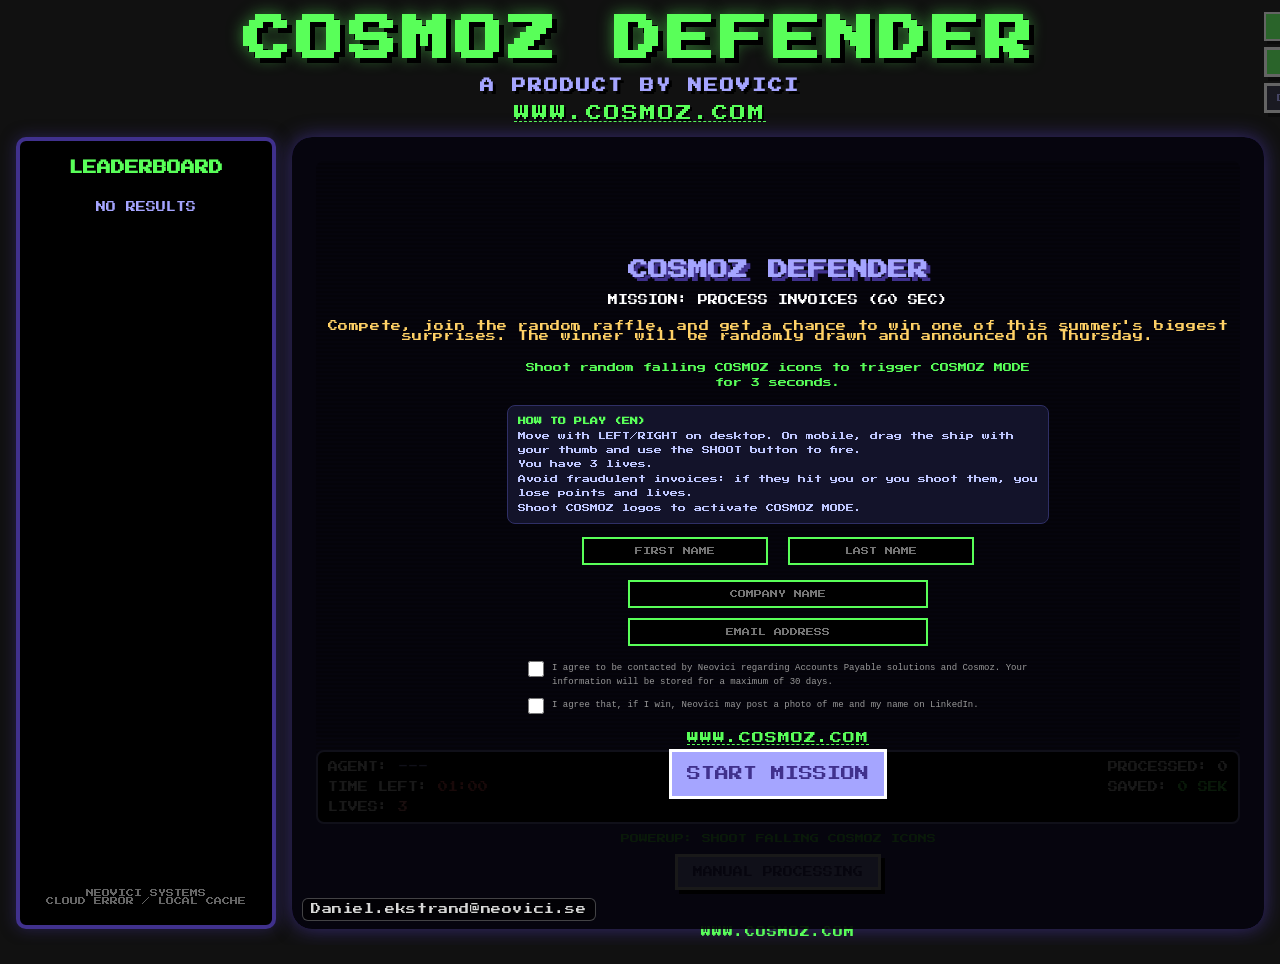
<file: index.html>
<!DOCTYPE html>
<html lang="en">
<head>
    <meta charset="UTF-8">
    <meta name="viewport" content="width=device-width, initial-scale=1.0, user-scalable=no, viewport-fit=cover">
    <meta name="apple-mobile-web-app-capable" content="yes">
    <meta name="apple-mobile-web-app-status-bar-style" content="black-translucent">
    <title>COSMOZ BY NEOVICI</title>
    <style>
        @import url('https://fonts.googleapis.com/css2?family=Press+Start+2P&display=swap');

        html, body {
            max-width: 100%;
            overflow-x: hidden;
        }

        body {
            background-color: #111;
            display: flex;
            flex-direction: column;
            align-items: center;
            justify-content: flex-start;
            min-height: 100vh;
            margin: 0;
            color: #a5a5ff;
            font-family: 'Press Start 2P', cursive;
            padding: 16px;
            overflow-x: hidden;
        }

        #main-header {
            text-align: center;
            margin-bottom: 16px;
        }

        #admin-hub {
            position: fixed;
            top: 12px;
            right: -122px;
            z-index: 1300;
            display: flex;
            flex-direction: column;
            align-items: stretch;
            gap: 6px;
            opacity: 0.35;
            transition: right 0.2s ease, opacity 0.2s ease;
        }

        #admin-hub:hover,
        #admin-hub:focus-within {
            right: 10px;
            opacity: 1;
        }

        #admin-open-btn {
            font-size: 9px;
            padding: 8px 10px;
            background: #59ff59;
            color: #00291f;
            border: 2px solid #ffffff;
            box-shadow: 3px 3px 0 #000;
            margin: 0;
        }

        #admin-open-btn:hover {
            background: #9dff9d;
        }

        #admin-shortcuts {
            display: flex;
            flex-direction: column;
            align-items: stretch;
            gap: 6px;
        }

        #admin-shortcuts button {
            margin: 0;
            font-size: 8px;
            padding: 8px 10px;
            min-width: 130px;
        }

        #main-header h1 {
            font-size: clamp(30px, 4.5vw, 48px);
            color: #59ff59;
            margin: 0;
            text-shadow: 5px 5px 0 #000, 0 0 15px rgba(89, 255, 89, 0.5);
            letter-spacing: 5px;
        }

        #main-header h2 {
            font-size: clamp(10px, 1.4vw, 14px);
            color: #a5a5ff;
            margin: 15px 0 0 0;
            text-shadow: 3px 3px 0 #000;
            text-transform: uppercase;
            letter-spacing: 2px;
        }

        #main-header .site-url {
            margin: 12px 0 0 0;
            font-size: clamp(11px, 1.4vw, 16px);
            color: #59ff59;
            letter-spacing: 2px;
            text-shadow: 2px 2px 0 #000;
        }

        #created-by-badge {
            position: absolute;
            left: 10px;
            bottom: 8px;
            font-size: clamp(8px, 1.1vw, 10px);
            color: #d7d7d7;
            letter-spacing: 0.6px;
            text-shadow: 1px 1px 0 #000;
            background: rgba(0, 0, 0, 0.62);
            border: 1px solid rgba(255, 255, 255, 0.26);
            border-radius: 6px;
            padding: 4px 8px;
            line-height: 1.35;
            max-width: calc(100% - 20px);
            white-space: normal;
            overflow-wrap: anywhere;
            z-index: 40;
            pointer-events: none;
        }

        #main-header .site-url a {
            color: #59ff59;
            text-decoration: none;
            border-bottom: 1px dashed #59ff59;
        }

        .prize-teaser {
            font-size: 10px;
            color: #ffd166;
            margin-top: 6px;
            letter-spacing: 0.6px;
            animation: prizeBlink 1.15s steps(2, start) infinite;
        }

        @keyframes prizeBlink {
            0% { opacity: 1; }
            45% { opacity: 1; }
            50% { opacity: 0.2; }
            100% { opacity: 1; }
        }

        .layout-grid {
            display: flex;
            gap: 16px;
            align-items: stretch;
            width: min(1800px, 100%);
            max-width: 100%;
            flex: 1;
        }

        #highscore-panel {
            width: 260px;
            min-width: 260px;
            height: min(88vh, 960px);
            background-color: #000;
            border: 4px solid #40318d;
            border-radius: 10px;
            padding: 20px;
            box-sizing: border-box;
            box-shadow: 0 0 15px rgba(64, 49, 141, 0.5);
            display: flex;
            flex-direction: column;
        }

        #highscore-panel h3 { font-size: 14px; text-align: center; color: #59ff59; margin: 0 0 20px 0; text-shadow: 2px 2px 0 #000; }

        #hs-list {
            list-style: none;
            padding: 0;
            margin: 0;
            font-size: 10px;
            line-height: 2.5;
            flex-grow: 1;
            overflow-y: auto;
        }

        .hs-row { display: flex; justify-content: space-between; border-bottom: 1px dashed #333; }
        .hs-row.latest-entry {
            background: rgba(89, 255, 89, 0.14);
            color: #d7ffd7;
            border-bottom: 1px solid rgba(89, 255, 89, 0.6);
            box-shadow: inset 0 0 10px rgba(89, 255, 89, 0.2);
        }

        #game-wrapper {
            position: relative;
            flex: 1;
            height: min(88vh, 960px);
            background-color: #40318d;
            padding: 24px;
            box-sizing: border-box;
            border-radius: 20px;
            box-shadow: 0 0 20px rgba(64, 49, 141, 0.8);
            display: flex;
            flex-direction: column;
        }

        #game-wrapper:fullscreen {
            width: 100vw;
            height: 100vh;
            max-width: 100vw;
            border-radius: 0;
            padding: 20px;
        }

        #game-wrapper:-webkit-full-screen {
            width: 100vw;
            height: 100vh;
            max-width: 100vw;
            border-radius: 0;
            padding: 20px;
        }

        canvas {
            background-color: #352879;
            display: block;
            width: 100%;
            height: calc(100% - 132px);
            image-rendering: pixelated;
            border-radius: 8px;
            touch-action: none;
        }

        #start-screen {
            position: absolute; top: 0; left: 0; width: 100%; height: 100%;
            background: rgba(0,0,0,0.9); z-index: 20;
            display: flex; flex-direction: column; align-items: center; justify-content: center;
            color: #fff; padding: 20px; box-sizing: border-box;
            border-radius: 20px;
            text-align: center;
        }

        #start-screen .form-row {
            display: flex; gap: 10px; margin-bottom: 5px;
        }

        input {
            background: #000; border: 2px solid #59ff59; color: #59ff59;
            font-family: 'Press Start 2P'; padding: 8px; margin: 5px;
            text-align: center; font-size: 8px;
        }

        input[type="email"], input.wide-input {
            width: 280px;
        }

        .consent-text {
            font-family: monospace; font-size: 9px; color: #999;
            max-width: 500px; text-align: center; margin: 10px 0;
            line-height: 1.6;
        }

        .consent-text label {
            cursor: pointer; display: flex; align-items: flex-start; gap: 8px; text-align: left;
        }

        .consent-text input[type="checkbox"] {
            width: 16px; height: 16px; margin: 0; flex-shrink: 0;
        }

        .crt-overlay {
            position: absolute;
            top: 24px;
            left: 24px;
            right: 24px;
            bottom: 108px;
            background: linear-gradient(rgba(18,16,16,0) 50%, rgba(0,0,0,0.25) 50%);
            background-size: 100% 4px;
            pointer-events: none;
            z-index: 5;
            border-radius: 8px;
        }

        #game-wrapper:fullscreen .crt-overlay,
        #game-wrapper:-webkit-full-screen .crt-overlay {
            top: 20px;
            left: 20px;
            right: 20px;
            bottom: 104px;
            border-radius: 6px;
        }

        #ui-layer { margin-top: 12px; text-align: center; z-index: 10; }

        #hud-website {
            margin-top: 8px;
            font-size: 10px;
            color: #59ff59;
            letter-spacing: 1px;
        }

        #hud-website a {
            color: #59ff59;
            text-decoration: none;
            border-bottom: 1px dashed #59ff59;
        }

        button {
            background: #a5a5ff; color: #40318d; border: 3px solid #fff;
            font-family: 'Press Start 2P', cursive; padding: 10px 15px;
            cursor: pointer; box-shadow: 4px 4px 0px #000;
            text-transform: uppercase; font-size: 10px; margin: 5px;
        }
        button:hover { background: #fff; }
        button:disabled { opacity: 0.4; cursor: not-allowed; }

        #dashboard {
            display: flex; justify-content: space-between; background: #000;
            padding: 10px; border: 2px solid #a5a5ff; margin-bottom: 10px;
            font-size: 10px; color: #fff;
            border-radius: 8px;
        }

        .time-text { color: #ff5959; }
        .money-text { color: #59ff59; }

        #powerup-hint {
            font-size: 9px;
            color: #59ff59;
            margin-bottom: 6px;
        }

        #super-status {
            font-size: 9px;
            color: #59ff59;
            min-height: 12px;
        }

        #admin-overlay {
            display: none;
            position: fixed; top: 0; left: 0; width: 100%; height: 100%;
            background: rgba(0,0,0,0.95); z-index: 1000;
            overflow-y: auto; padding: 40px; box-sizing: border-box;
        }

        #result-popup {
            display: none;
            position: absolute;
            inset: 0;
            background: rgba(0, 0, 0, 0.78);
            z-index: 1200;
            align-items: center;
            justify-content: center;
            padding: 16px;
            box-sizing: border-box;
        }

        .result-card {
            width: min(600px, 100%);
            background: #09090f;
            border: 3px solid #59ff59;
            border-radius: 12px;
            box-shadow: 0 0 22px rgba(89, 255, 89, 0.35);
            padding: 22px;
            color: #d8d8ff;
        }

        .result-card h3 {
            margin: 0 0 16px 0;
            color: #59ff59;
            font-size: 16px;
            text-shadow: 2px 2px 0 #000;
        }

        .result-grid {
            display: grid;
            grid-template-columns: 1fr 1fr;
            gap: 10px;
            font-size: 10px;
            margin-bottom: 14px;
        }

        .result-item {
            background: #111;
            border: 1px solid #2a2a55;
            border-radius: 8px;
            padding: 10px;
            line-height: 1.6;
        }

        .result-item strong {
            color: #59ff59;
        }

        .result-actions {
            text-align: right;
        }
        #admin-overlay h2 { color: #59ff59; font-size: 16px; margin-bottom: 20px; }
        #admin-overlay table { width: 100%; border-collapse: collapse; font-family: monospace; font-size: 12px; }
        #admin-overlay th { color: #59ff59; text-align: left; padding: 8px; border-bottom: 2px solid #59ff59; }
        #admin-overlay td { color: #ccc; padding: 8px; border-bottom: 1px solid #333; }
        #admin-overlay .admin-actions { margin-bottom: 20px; }
        #admin-overlay .admin-actions button { font-family: monospace; font-size: 12px; padding: 8px 16px; }
        .close-admin { position: fixed; top: 20px; right: 30px; color: #ff5959; font-size: 24px; cursor: pointer; z-index: 1001; }

        /* ── Touch controls ── */
        #touch-controls {
            display: none; /* shown via JS + body.game-running on touch devices */
            position: absolute;
            bottom: 130px;
            left: 24px;
            right: auto;
            justify-content: flex-start;
            align-items: flex-end;
            z-index: 25;
            pointer-events: auto;
        }

        /* iOS scroll lock during gameplay */
        html.game-running,
        body.game-running {
            overflow: hidden;
            width: 100%;
            height: 100%;
        }

        body.game-running {
            position: fixed;
            inset: 0;
        }

        body.touch-device.game-running #main-header,
        body.touch-device.game-running #highscore-panel,
        body.touch-device.game-running #admin-hub,
        body.touch-device.game-running #created-by-badge {
            display: none !important;
        }

        body.touch-device.game-running .layout-grid {
            width: 100vw;
            height: var(--app-height, 100dvh);
            max-width: 100vw;
            margin: 0;
            display: block;
        }

        body.touch-device.game-running #game-wrapper,
        body.touch-device.game-running #game-wrapper:fullscreen,
        body.touch-device.game-running #game-wrapper:-webkit-full-screen {
            position: fixed;
            inset:
                env(safe-area-inset-top, 0px)
                env(safe-area-inset-right, 0px)
                env(safe-area-inset-bottom, 0px)
                env(safe-area-inset-left, 0px);
            width: auto;
            height: var(--app-height, 100dvh);
            max-width: none;
            border-radius: 0;
            padding: 8px 8px calc(8px + env(safe-area-inset-bottom, 0px)) 8px;
            z-index: 1400;
            box-shadow: none;
        }

        body.touch-device.game-running canvas {
            height: calc(100% - 96px);
        }

        body.touch-device.game-running .crt-overlay {
            top: 8px;
            left: 8px;
            right: 8px;
            bottom: 88px;
            border-radius: 0;
        }

        body.touch-device.game-running #ui-layer {
            margin-top: 6px;
        }
        .touch-btn {
            width: 76px;
            height: 76px;
            border-radius: 50%;
            font-size: 26px;
            background: rgba(165,165,255,0.18);
            border: 3px solid rgba(165,165,255,0.55);
            color: #a5a5ff;
            display: flex;
            align-items: center;
            justify-content: center;
            cursor: pointer;
            pointer-events: auto;
            user-select: none;
            -webkit-user-select: none;
            touch-action: none;
            font-family: 'Press Start 2P', cursive;
            box-shadow: 0 0 14px rgba(165,165,255,0.25);
            transition: background 0.08s;
        }
        .touch-btn-fire {
            background: rgba(89,255,89,0.18);
            border-color: rgba(89,255,89,0.55);
            color: #59ff59;
            box-shadow: 0 0 14px rgba(89,255,89,0.25);
            font-size: 9px;
            letter-spacing: 0;
        }
        .touch-btn.pressed { background: rgba(165,165,255,0.45); transform: scale(0.93); }
        .touch-btn-fire.pressed { background: rgba(89,255,89,0.45); transform: scale(0.93); }

        @media (pointer: coarse) {
            body.game-running #touch-controls {
                display: flex;
                justify-content: flex-start;
                left: calc(12px + env(safe-area-inset-left, 0px));
                right: auto;
                bottom: calc(92px + env(safe-area-inset-bottom, 0px));
                padding-left: 0;
            }
            body.game-running #touch-controls .touch-btn:not(.touch-btn-fire) { display: none; }
        }

        @media (max-width: 1120px) {
            .layout-grid {
                flex-direction: column;
            }

            #highscore-panel {
                width: 100%;
                min-width: 0;
                height: 220px;
            }

            #game-wrapper {
                width: 100%;
                height: min(78vh, 700px);
            }
        }

        /* ── Mobile (phones) ── */
        @media (max-width: 600px) {
            body { padding: 6px; }

            #main-header h1 { font-size: 16px; letter-spacing: 2px; }
            #main-header h2 { font-size: 8px; }

            #highscore-panel { height: 140px; }

            #game-wrapper {
                height: 72vh;
                padding: 10px;
                border-radius: 12px;
            }

            canvas {
                height: calc(100% - 100px);
            }

            .crt-overlay {
                top: 10px; left: 10px; right: 10px; bottom: 100px;
            }

            #touch-controls {
                bottom: calc(92px + env(safe-area-inset-bottom, 0px));
                left: calc(10px + env(safe-area-inset-left, 0px));
                right: auto;
            }

            .touch-btn { width: 70px; height: 70px; font-size: 22px; }
            .touch-btn-fire { font-size: 8px; }

            #start-screen {
                overflow-y: auto;
                justify-content: flex-start;
                padding-top: 14px;
                border-radius: 12px;
            }

            #start-screen .form-row {
                flex-direction: column;
                gap: 0;
                width: 100%;
            }

            #start-screen .form-row input { width: 100%; box-sizing: border-box; margin: 4px 0; }

            input[type="email"], input.wide-input {
                width: 100% !important;
                max-width: 100%;
                box-sizing: border-box;
            }

            #dashboard { font-size: 8px; padding: 6px; }

            #ui-layer button { font-size: 8px; padding: 8px 10px; }

            body.touch-device.game-running #ui-layer {
                margin-top: 4px;
            }

            body.touch-device.game-running #dashboard {
                margin-bottom: 6px;
            }

            body.touch-device.game-running #powerup-hint,
            body.touch-device.game-running #super-status,
            body.touch-device.game-running #event-status,
            body.touch-device.game-running #hud-website,
            body.touch-device.game-running #ui-layer > div:last-child,
            body.touch-device.game-running #ui-layer > button {
                display: none;
            }
        }
    </style>
</head>
<body>

<div id="main-header">
    <h1>COSMOZ DEFENDER</h1>
    <h2>A PRODUCT BY NEOVICI</h2>
    <p class="site-url"><a href="https://www.cosmoz.com" target="_blank" rel="noopener noreferrer">WWW.COSMOZ.COM</a></p>
</div>

<div id="admin-hub">
    <button id="admin-open-btn" onclick="openAdmin()">ADMIN MENU</button>
    <div id="admin-shortcuts">
        <button onclick="adminQuickStart()" style="background:#59ff59; color:#00291f;">ADMIN START</button>
        <button id="demo-toggle-admin" onclick="toggleDemoMode()" style="background:#2b2b44; color:#a5a5ff;">DEMO MODE: OFF</button>
    </div>
</div>

<div class="layout-grid">
    <div id="highscore-panel">
        <h3>LEADERBOARD</h3>
        <ul id="hs-list"><li style="text-align:center;">LOADING...</li></ul>
        <div id="leaderboard-storage-label" style="margin-top:auto; font-size:8px; color:#666; text-align: center;">NEOVICI SYSTEMS<br>SYNC CHECK...</div>
    </div>

    <div id="game-wrapper">
        <canvas id="gameCanvas" width="720" height="450"></canvas>
        <div class="crt-overlay"></div>

        <div id="touch-controls">
            <button class="touch-btn" id="tc-left" aria-label="Move left">&#9664;</button>
            <button class="touch-btn touch-btn-fire" id="tc-fire" aria-label="Shoot">FIRE</button>
            <button class="touch-btn" id="tc-right" aria-label="Move right">&#9654;</button>
        </div>

        <div id="start-screen">
            <h1 style="color:#a5a5ff; text-shadow: 4px 4px 0 #40318d; font-size:20px; margin-bottom: 5px;">COSMOZ DEFENDER</h1>
            <p style="font-size:10px; margin-top:10px;">MISSION: PROCESS INVOICES (60 SEC)</p>
            <p class="prize-teaser">Compete, join the random raffle, and get a chance to win one of this summer's biggest surprises. The winner will be randomly drawn and announced on Thursday.</p>
            <p style="font-size:9px; color:#59ff59; max-width:520px; line-height:1.7;">Shoot random falling COSMOZ icons to trigger COSMOZ MODE for 3 seconds.</p>
            <div style="font-size:8px; color:#bfc7ff; text-align:left; max-width:520px; line-height:1.8; margin:6px 0 8px 0; background:#13132a; border:1px solid #2f2f66; border-radius:8px; padding:8px 10px;">
                <strong style="color:#59ff59;">HOW TO PLAY (EN)</strong><br>
                Move with LEFT/RIGHT on desktop. On mobile, drag the ship with your thumb and use the SHOOT button to fire.<br>
                You have 3 lives.<br>
                Avoid fraudulent invoices: if they hit you or you shoot them, you lose points and lives.<br>
                Shoot COSMOZ logos to activate COSMOZ MODE.
            </div>
            <div class="form-row">
                <input type="text" id="firstNameInput" placeholder="FIRST NAME" maxlength="20">
                <input type="text" id="lastNameInput" placeholder="LAST NAME" maxlength="20">
            </div>
            <input type="text" class="wide-input" id="companyInput" placeholder="COMPANY NAME" maxlength="40">
            <input type="email" id="emailInput" placeholder="EMAIL ADDRESS">
            <div class="consent-text">
                <label>
                    <input type="checkbox" id="consentCheck">
                    <span>I agree to be contacted by Neovici regarding Accounts Payable solutions and Cosmoz. Your information will be stored for a maximum of 30 days.</span>
                </label>
                <label style="margin-top:8px;">
                    <input type="checkbox" id="winnerPhotoConsent">
                    <span>I agree that, if I win, Neovici may post a photo of me and my name on LinkedIn.</span>
                </label>
            </div>
            <div style="font-size:12px; color:#59ff59; margin-top:8px; letter-spacing:1px;"><a href="https://www.cosmoz.com" target="_blank" rel="noopener noreferrer" style="color:#59ff59; text-decoration:none; border-bottom:1px dashed #59ff59;">WWW.COSMOZ.COM</a></div>
            <button id="startBtn" onclick="initGame()" style="font-size:14px; padding:15px;">START MISSION</button>
            <div id="demo-note" style="font-size:8px; color:#7d89c7; margin-top:6px; min-height:10px;"></div>
        </div>

        <div id="ui-layer">
            <div id="dashboard">
                <div style="text-align:left;">
                    AGENT: <span id="p-alias" style="color:#a5a5ff">---</span><br><br>
                    TIME LEFT: <span id="timer" class="time-text">01:00</span><br><br>
                    LIVES: <span id="lives" style="color:#ff8b8b">3</span>
                </div>
                <div style="text-align:right;">
                    PROCESSED: <span id="score">0</span><br><br>
                    SAVED: <span id="savings" class="money-text">0 SEK</span>
                </div>
            </div>
            <div id="powerup-hint">POWERUP: SHOOT FALLING COSMOZ ICONS</div>
            <button onclick="setManual()">MANUAL PROCESSING</button>
            <div id="super-status"></div>
            <div id="event-status" style="font-size:9px; color:#ff8b8b; min-height:12px;"></div>
            <div id="hud-website">WWW.COSMOZ.COM</div>
            <div style="margin-top: 10px;">
                <a href="mailto:info@neovici.com" style="color:#59ff59; font-size:10px; text-decoration:none; border-bottom:1px dashed;">[ CONTACT SALES ]</a>
            </div>
        </div>
        <div id="created-by-badge">Daniel.ekstrand@neovici.se</div>
    </div>
</div>

<div id="admin-overlay">
    <span class="close-admin" onclick="closeAdmin()">✕ CLOSE</span>
    <h2>ADMIN — REGISTERED LEADS</h2>
    <div class="admin-actions">
        <button onclick="exportCSV()">EXPORT CSV</button>
        <button onclick="clearRegistrations()" style="background:#ff5959;color:#fff;">CLEAR ALL DATA</button>
    </div>
    <table>
        <thead><tr><th>#</th><th>NAME</th><th>COMPANY</th><th>EMAIL</th><th>SCORE</th><th>PHOTO/LINKEDIN</th><th>DATE</th></tr></thead>
        <tbody id="admin-table-body"></tbody>
    </table>
</div>

<div id="result-popup">
    <div class="result-card">
        <h3 id="result-title">MISSION COMPLETE</h3>
        <div class="result-grid">
            <div class="result-item">PROCESSED<br><strong id="result-score">0</strong></div>
            <div class="result-item">PLACEMENT<br><strong id="result-placement">#-</strong></div>
            <div class="result-item">TOTAL SAVED<br><strong id="result-savings">0 SEK</strong></div>
            <div class="result-item">BEATEN PLAYERS<br><strong id="result-beaten">0</strong></div>
            <div class="result-item">TOTAL MINUS<br><strong id="result-minus">0</strong></div>
        </div>
        <div id="result-sync-status" style="margin-top:12px; font-size:10px; color:#8f8fb3; text-align:center;">SYNC STATUS: PENDING</div>
        <div class="result-actions">
            <button id="result-close-btn" onclick="closeResultPopup()">TRY AGAIN</button>
        </div>
    </div>
</div>

<script src="supabase-config.js"></script>
<script>
    const AudioContext = window.AudioContext || window.webkitAudioContext;
    const isTouchDevice = window.matchMedia('(pointer: coarse)').matches || ('ontouchstart' in window) || (navigator.maxTouchPoints > 0);
    let audioCtx;

    function normalizeSupabaseUrl(value) {
        const input = String(value || '').trim();
        if (!input) return '';
        const dashboardMatch = input.match(/supabase\.com\/dashboard\/project\/([a-z0-9]+)/i);
        if (dashboardMatch) return `https://${dashboardMatch[1]}.supabase.co`;
        if (/^[a-z0-9]+$/i.test(input) && !input.includes('.')) return `https://${input}.supabase.co`;
        return input.replace(/\/$/, '');
    }

    function getSupabaseRuntimeConfig() {
        return window.COSMOZ_SUPABASE_CONFIG || {};
    }

    function getSupabaseUrl() {
        return normalizeSupabaseUrl(getSupabaseRuntimeConfig().url);
    }

    function getSupabasePublicKey() {
        const config = getSupabaseRuntimeConfig();
        return String(config.publishableKey || config.anonKey || '').trim();
    }

    function isSupabaseEnabled() {
        const url = getSupabaseUrl();
        const key = getSupabasePublicKey();
        return Boolean(url && key.length > 20);
    }

    let leaderboardSyncState = isSupabaseEnabled() ? 'loading' : 'local';

    function updateLeaderboardStorageLabel() {
        const label = document.getElementById('leaderboard-storage-label');
        if (!label) return;
        const states = {
            loading: 'NEOVICI SYSTEMS<br>CLOUD SYNC...',
            remote: 'NEOVICI SYSTEMS<br>CLOUD LEADERBOARD',
            local: 'NEOVICI SYSTEMS<br>LOCAL CACHE',
            error: 'NEOVICI SYSTEMS<br>CLOUD ERROR / LOCAL CACHE'
        };
        label.innerHTML = states[leaderboardSyncState] || states.local;
    }

    function setResultSyncStatus(message, color = '#8f8fb3') {
        const statusEl = document.getElementById('result-sync-status');
        if (!statusEl) return;
        statusEl.innerText = message;
        statusEl.style.color = color;
    }

    function parseSupabaseErrorMessage(message) {
        try {
            const parsed = JSON.parse(message);
            return parsed.message || parsed.error_description || parsed.details || message;
        } catch {
            return message;
        }
    }

    function sanitizeRemoteText(value, maxLength, fallback = 'PLAYER') {
        const trimmed = String(value || '').trim().replace(/\s+/g, ' ');
        const safeValue = trimmed || fallback;
        return safeValue.slice(0, maxLength);
    }

    function buildRemoteLeaderboardEntry(entryId, firstName, lastName, alias, scoreValue, savingsValue, minusValue) {
        return {
            entry_id: entryId,
            first_name: sanitizeRemoteText(firstName, 20, 'PLAYER'),
            last_name: sanitizeRemoteText(lastName, 20, 'PLAYER'),
            alias: sanitizeRemoteText(alias, 20, 'PLAYER'),
            score: Math.max(0, Math.floor(Number(scoreValue) || 0)),
            savings: Math.max(0, Math.floor(Number(savingsValue) || 0)),
            minus_points: Math.max(0, Math.floor(Number(minusValue) || 0))
        };
    }

    function buildRemoteRegistrationEntry(draft, scoreValue, savingsValue, minusValue) {
        return {
            registration_id: draft.registrationId,
            first_name: sanitizeRemoteText(draft.firstName, 20, 'PLAYER'),
            last_name: sanitizeRemoteText(draft.lastName, 20, 'PLAYER'),
            company: sanitizeRemoteText(draft.company, 80, 'NEOVICI'),
            email: String(draft.email || '').trim(),
            consent: true,
            photo_linkedin_consent: Boolean(draft.photoLinkedinConsent),
            score: Math.max(0, Math.floor(Number(scoreValue) || 0)),
            savings: Math.max(0, Math.floor(Number(savingsValue) || 0)),
            minus_points: Math.max(0, Math.floor(Number(minusValue) || 0)),
            created_at: draft.timestamp
        };
    }

    async function supabaseRequest(path, options = {}) {
        const supabaseUrl = getSupabaseUrl();
        const supabasePublicKey = getSupabasePublicKey();
        if (!supabaseUrl || supabasePublicKey.length <= 20) {
            throw new Error('Supabase configuration missing');
        }

        const { method = 'GET', body } = options;
        const headers = {
            apikey: supabasePublicKey,
            Authorization: `Bearer ${supabasePublicKey}`,
            ...options.headers
        };

        if (body !== undefined) {
            headers['Content-Type'] = 'application/json';
        }

        const response = await fetch(`${supabaseUrl}/rest/v1/${path}`, {
            method,
            headers,
            body: body !== undefined ? JSON.stringify(body) : undefined
        });

        if (!response.ok) {
            const message = await response.text();
            throw new Error(parseSupabaseErrorMessage(message || `Supabase request failed with ${response.status}`));
        }

        if (response.status === 204) return null;

        const responseText = await response.text();
        if (!responseText) return null;

        try {
            return JSON.parse(responseText);
        } catch {
            return responseText;
        }
    }

    function mapRemoteScore(row) {
        return {
            firstName: row.first_name,
            lastName: row.last_name,
            alias: row.alias,
            score: row.score,
            entryId: row.entry_id
        };
    }

    async function loadRemoteHighScores() {
        if (!isSupabaseEnabled()) {
            leaderboardSyncState = 'local';
            updateLeaderboardStorageLabel();
            return;
        }

        try {
            const rows = await supabaseRequest('leaderboard_scores?select=entry_id,first_name,last_name,alias,score&order=score.desc,created_at.asc&limit=20');
            highScores = Array.isArray(rows) ? rows.map(mapRemoteScore) : [];
            localStorage.setItem('neovici_scores', JSON.stringify(highScores));
            leaderboardSyncState = 'remote';
            updateHighScoreUI();
        } catch (error) {
            leaderboardSyncState = 'error';
            console.warn('Supabase leaderboard load failed, using local fallback.', error);
            highScores = [...localHighScores];
            updateHighScoreUI();
        }

        updateLeaderboardStorageLabel();
    }

    async function insertRemoteRegistration(registration) {
        if (!isSupabaseEnabled()) return;
        await supabaseRequest('registrations', {
            method: 'POST',
            headers: { Prefer: 'return=minimal' },
            body: registration
        });
    }

    async function insertRemoteScore(scoreEntry) {
        if (!isSupabaseEnabled()) return;
        await supabaseRequest('leaderboard_scores', {
            method: 'POST',
            headers: { Prefer: 'return=minimal' },
            body: scoreEntry
        });
    }

    function initAudio() { if (!audioCtx) audioCtx = new AudioContext(); if (audioCtx.state === 'suspended') audioCtx.resume(); }

    function playTone(type, fS, fE, dur, vol=0.1) {
        if (!audioCtx) return;
        const osc = audioCtx.createOscillator(); const gain = audioCtx.createGain();
        osc.type = type; osc.frequency.setValueAtTime(fS, audioCtx.currentTime);
        if (fE) osc.frequency.exponentialRampToValueAtTime(fE, audioCtx.currentTime + dur);
        gain.gain.setValueAtTime(vol, audioCtx.currentTime); gain.gain.exponentialRampToValueAtTime(0.01, audioCtx.currentTime + dur);
        osc.connect(gain); gain.connect(audioCtx.destination); osc.start(); osc.stop(audioCtx.currentTime + dur);
    }

    function sfxShoot() { playTone('square', 800, 300, 0.1, 0.05); }
    function sfxExplosion() { playTone('sawtooth', 100, 10, 0.2, 0.08); }
    function sfxCosmoz() {
        playTone('sine', 220, 880, 0.32, 0.08);
        setTimeout(() => playTone('square', 660, 990, 0.18, 0.06), 130);
    }
    function sfxGameOver() {
        playTone('triangle', 300, 100, 0.5);
        setTimeout(() => playTone('triangle', 200, 50, 0.5), 400);
    }

    function sfxHighScore() {
        if (!audioCtx) return;
        playTone('square', 523.25, 523.25, 0.1, 0.1);
        setTimeout(() => playTone('square', 659.25, 659.25, 0.1, 0.1), 150);
        setTimeout(() => playTone('square', 783.99, 783.99, 0.1, 0.1), 300);
        setTimeout(() => playTone('square', 1046.50, 1046.50, 0.4, 0.1), 450);
    }

    function sfxGameOverMelody() {
        playTone('triangle', 330, 330, 0.16, 0.1);
        setTimeout(() => playTone('triangle', 262, 262, 0.2, 0.11), 170);
        setTimeout(() => playTone('triangle', 196, 196, 0.36, 0.12), 380);
    }

    function sfxFraudPenalty() {
        playTone('sawtooth', 180, 70, 0.2, 0.1);
        setTimeout(() => playTone('triangle', 120, 50, 0.2, 0.09), 120);
    }

    const canvas = document.getElementById('gameCanvas');
    const ctx = canvas.getContext('2d');
    let gameActive = false, cosmozActive = false, score = 0, frames = 0, playerAlias = 'GUEST';
    let totalSavings = 0;
    let totalMinusPoints = 0;
    const GAME_DURATION = 60; let timeRemaining = GAME_DURATION; let timerInterval;
    const SUPER_MODE_DURATION_FRAMES = 180;
    let superModeFrames = 0;
    const player = { x: 340, y: 380, width: 40, height: 40, speed: 6 };
    let bullets = [], enemies = [], particles = [], cosmozDrops = [], bluffInvoices = [];
    const localHighScores = JSON.parse(localStorage.getItem('neovici_scores')) || [];
    let highScores = isSupabaseEnabled() ? [] : [...localHighScores];
    const keys = {};
    const cosmozLogo = new Image();
    let cosmozLogoReady = false;
    cosmozLogo.onload = () => { cosmozLogoReady = true; };
    cosmozLogo.src = 'cosmoz-logo.svg';

    let currentPlayerEmail = '';
    let currentPlayerFirstName = '';
    let currentPlayerLastName = '';
    let currentRegistrationId = '';
    let currentRegistrationDraft = null;
    let currentSessionIsAdmin = false;
    let demoModeEnabled = false;
    let demoRunning = false;
    let lastUserActivityAt = Date.now();
    const DEMO_IDLE_MS = 12000;
    let endedByLives = false;
    let latestEntryId = '';
    let screenShakeFrames = 0;
    let hitFlashFrames = 0;
    let cosmozPulseFrames = 0;
    let cosmozPulseColor = '89,255,89';
    let lives = 3;
    let eventMessageFrames = 0;
    let eventMessageText = '';
    let adminSecretBuffer = '';
    let mobileDragTouchId = null;
    let mobileDragStartClientX = 0;
    let mobileDragStartPlayerX = 0;
    let headerClickCount = 0;
    let headerClickTimer = null;

    function isRealPlayerScore(entry) {
        if (!entry || typeof entry !== 'object') return false;
        const first = String(entry.firstName || '').trim().toUpperCase();
        const last = String(entry.lastName || '').trim().toUpperCase();
        const alias = String(entry.alias || '').trim().toUpperCase();
        const isAdmin = (first === 'ADMIN' && last === 'USER') || alias.includes('ADMIN');
        const hasNames = first.length > 0 && last.length > 0;
        return hasNames && !isAdmin;
    }

    function getVisibleLeaderboardScores() {
        return highScores.filter(isRealPlayerScore).sort((a, b) => b.score - a.score);
    }

    window.addEventListener('keydown', e => keys[e.code] = true);
    window.addEventListener('keyup', e => keys[e.code] = false);
    window.addEventListener('keydown', e => { if (e.code === 'Space' && gameActive && !cosmozActive) shoot('#a5a5ff'); });

    // Touch controls
    (function setupTouchControls() {
        const tcLeft = document.getElementById('tc-left');
        const tcRight = document.getElementById('tc-right');
        const tcFire = document.getElementById('tc-fire');
        const gameWrapperEl = document.getElementById('game-wrapper');

        function hold(key, active) {
            keys[key] = active;
        }

        function setPlayerFromClientX(clientX) {
            const rect = canvas.getBoundingClientRect();
            if (!rect.width) return;
            const canvasX = ((clientX - rect.left) / rect.width) * canvas.width;
            player.x = clamp(canvasX - (player.width / 2), 0, canvas.width - player.width);
        }

        function setPlayerFromRelativeDrag(clientX) {
            const rect = canvas.getBoundingClientRect();
            if (!rect.width) return;
            const deltaClientX = clientX - mobileDragStartClientX;
            const deltaCanvasX = (deltaClientX / rect.width) * canvas.width;
            player.x = clamp(mobileDragStartPlayerX + deltaCanvasX, 0, canvas.width - player.width);
        }

        function getTouchCanvasPosition(touch) {
            const rect = canvas.getBoundingClientRect();
            return {
                rect,
                x: touch.clientX - rect.left,
                y: touch.clientY - rect.top
            };
        }

        tcLeft.addEventListener('touchstart', e => {
            e.preventDefault();
            hold('ArrowLeft', true);
            tcLeft.classList.add('pressed');
        }, { passive: false });
        tcLeft.addEventListener('touchend', e => {
            e.preventDefault();
            hold('ArrowLeft', false);
            tcLeft.classList.remove('pressed');
        }, { passive: false });
        tcLeft.addEventListener('touchcancel', () => {
            hold('ArrowLeft', false);
            tcLeft.classList.remove('pressed');
        });

        tcRight.addEventListener('touchstart', e => {
            e.preventDefault();
            hold('ArrowRight', true);
            tcRight.classList.add('pressed');
        }, { passive: false });
        tcRight.addEventListener('touchend', e => {
            e.preventDefault();
            hold('ArrowRight', false);
            tcRight.classList.remove('pressed');
        }, { passive: false });
        tcRight.addEventListener('touchcancel', () => {
            hold('ArrowRight', false);
            tcRight.classList.remove('pressed');
        });

        tcFire.addEventListener('touchstart', e => {
            e.preventDefault();
            if (gameActive && !cosmozActive) shoot('#a5a5ff');
            tcFire.classList.add('pressed');
        }, { passive: false });
        tcFire.addEventListener('touchend', e => {
            e.preventDefault();
            tcFire.classList.remove('pressed');
        }, { passive: false });
        tcFire.addEventListener('touchcancel', () => {
            tcFire.classList.remove('pressed');
        });

        gameWrapperEl.addEventListener('touchstart', e => {
            if (!document.body.classList.contains('game-running')) return;
            if (e.target && e.target.closest && e.target.closest('#touch-controls')) return;

            Array.from(e.changedTouches).forEach(touch => {
                const pos = getTouchCanvasPosition(touch);
                if (pos.x < 0 || pos.x > pos.rect.width || pos.y < 0 || pos.y > pos.rect.height) return;

                if (mobileDragTouchId === null) {
                    mobileDragTouchId = touch.identifier;
                    mobileDragStartClientX = touch.clientX;
                    mobileDragStartPlayerX = player.x;
                }
            });
        }, { passive: false });

        gameWrapperEl.addEventListener('touchmove', e => {
            if (!document.body.classList.contains('game-running')) return;

            const dragTouch = Array.from(e.touches).find(touch => touch.identifier === mobileDragTouchId);
            if (!dragTouch) return;
            setPlayerFromRelativeDrag(dragTouch.clientX);
        }, { passive: false });

        function releaseDragTouch(e) {
            Array.from(e.changedTouches).forEach(touch => {
                if (touch.identifier === mobileDragTouchId) {
                    mobileDragTouchId = null;
                    mobileDragStartClientX = 0;
                    mobileDragStartPlayerX = player.x;
                }
            });
        }

        gameWrapperEl.addEventListener('touchend', releaseDragTouch, { passive: false });
        gameWrapperEl.addEventListener('touchcancel', releaseDragTouch, { passive: false });

        // Prevent iOS Safari from starting page pan/zoom gestures on the game area.
        ['touchstart', 'touchmove'].forEach(eventName => {
            gameWrapperEl.addEventListener(eventName, e => {
                if (document.body.classList.contains('game-running')) {
                    e.preventDefault();
                }
            }, { passive: false });
        });
    })();

    window.addEventListener('keydown', e => {
        const adminModifier = e.ctrlKey || e.metaKey;
        if (adminModifier && e.shiftKey && (e.code === 'KeyA' || e.code === 'KeyL')) {
            e.preventDefault();
            openAdmin();
        }

        // Backup trigger for browsers that consume Ctrl/Cmd shortcuts.
        if (e.key && e.key.length === 1) {
            adminSecretBuffer = (adminSecretBuffer + e.key.toLowerCase()).slice(-12);
            if (adminSecretBuffer.endsWith('admin') || adminSecretBuffer.endsWith('dragning')) {
                adminSecretBuffer = '';
                openAdmin();
            }
        }
    });

    const headerEl = document.getElementById('main-header');
    if (headerEl) {
        headerEl.addEventListener('click', () => {
            headerClickCount += 1;
            if (headerClickTimer) clearTimeout(headerClickTimer);
            headerClickTimer = setTimeout(() => {
                headerClickCount = 0;
            }, 900);
            if (headerClickCount >= 3) {
                headerClickCount = 0;
                openAdmin();
            }
        });
    }

    function openAdmin() {
        const registrations = JSON.parse(localStorage.getItem('neovici_registrations')) || [];
        const tbody = document.getElementById('admin-table-body');
        tbody.innerHTML = '';
        registrations.forEach((r, i) => {
            const date = new Date(r.timestamp).toLocaleDateString();
            const photoConsentText = r.photoLinkedinConsent ? 'YES' : 'NO';
            tbody.innerHTML += `<tr><td>${i + 1}</td><td>${r.firstName} ${r.lastName}</td><td>${r.company || '-'}</td><td>${r.email}</td><td>${r.score !== undefined ? r.score : '-'}</td><td>${photoConsentText}</td><td>${date}</td></tr>`;
        });
        document.getElementById('admin-overlay').style.display = 'block';
    }

    function closeAdmin() {
        document.getElementById('admin-overlay').style.display = 'none';
    }

    function exportCSV() {
        const registrations = JSON.parse(localStorage.getItem('neovici_registrations')) || [];
        let csv = 'First Name,Last Name,Company,Email,Score,Photo+LinkedIn Consent,Date\n';
        registrations.forEach(r => {
            csv += `"${r.firstName}","${r.lastName}","${r.company || ''}","${r.email}","${r.score !== undefined ? r.score : ''}","${r.photoLinkedinConsent ? 'YES' : 'NO'}","${new Date(r.timestamp).toLocaleDateString()}"\n`;
        });
        const blob = new Blob([csv], { type: 'text/csv' });
        const url = URL.createObjectURL(blob);
        const a = document.createElement('a'); a.href = url; a.download = 'cosmoz_leads.csv'; a.click();
        URL.revokeObjectURL(url);
    }

    function clearRegistrations() {
        if (confirm('Are you sure you want to delete ALL registration data?')) {
            localStorage.removeItem('neovici_registrations');
            openAdmin();
        }
    }

    function updateHighScoreUI() {
        const list = document.getElementById('hs-list'); list.innerHTML = '';
        const visibleScores = getVisibleLeaderboardScores();
        if (visibleScores.length === 0 && leaderboardSyncState === 'loading') {
            list.innerHTML = '<li style="text-align:center;">LOADING CLOUD SCORES...</li>';
            return;
        }
        visibleScores.forEach((entry, i) => {
            const fullName = (entry.firstName && entry.lastName)
                ? `${entry.firstName} ${entry.lastName}`
                : 'UNKNOWN PLAYER';
            const latestClass = entry.entryId && entry.entryId === latestEntryId ? ' latest-entry' : '';
            list.innerHTML += `<li class="hs-row${latestClass}"><span>#${i + 1} ${fullName}</span><span>${entry.score}</span></li>`;
        });
        if (visibleScores.length === 0) list.innerHTML = '<li style="text-align:center;">NO RESULTS</li>';
    }

    function showResultPopup(scoreValue, placement, savingsValue, minusValue, beatenPlayers, isHighScore) {
        const title = endedByLives ? 'GAME OVER' : (isHighScore ? 'NEW HIGH SCORE' : 'MISSION COMPLETE');
        document.getElementById('result-title').innerText = title;
        document.getElementById('result-score').innerText = scoreValue;
        document.getElementById('result-placement').innerText = `#${placement}`;
        document.getElementById('result-savings').innerText = `${savingsValue.toLocaleString()} SEK`;
        document.getElementById('result-minus').innerText = `-${minusValue}`;
        document.getElementById('result-beaten').innerText = beatenPlayers;
        setResultSyncStatus(isSupabaseEnabled() ? 'SYNC STATUS: SAVING TO CLOUD...' : 'SYNC STATUS: LOCAL ONLY', isSupabaseEnabled() ? '#8f8fb3' : '#d9b36c');
        document.getElementById('result-popup').style.display = 'flex';
    }

    function closeResultPopup() {
        document.getElementById('result-popup').style.display = 'none';
        document.getElementById('start-screen').style.display = 'flex';
    }

    function triggerScreenShake(frames = 8) {
        screenShakeFrames = Math.max(screenShakeFrames, frames);
    }

    function triggerHitFlash(frames = 5) {
        hitFlashFrames = Math.max(hitFlashFrames, frames);
    }

    function triggerCosmozPulse(color = '89,255,89', frames = 18) {
        cosmozPulseColor = color;
        cosmozPulseFrames = Math.max(cosmozPulseFrames, frames);
    }

    function showEventMessage(message, frames = 90) {
        eventMessageText = message;
        eventMessageFrames = Math.max(eventMessageFrames, frames);
        document.getElementById('event-status').innerText = eventMessageText;
    }

    function markUserActivity() {
        lastUserActivityAt = Date.now();
    }

    function updateDemoModeUI() {
        const buttons = [document.getElementById('demo-toggle'), document.getElementById('demo-toggle-admin')].filter(Boolean);
        const note = document.getElementById('demo-note');
        buttons.forEach(btn => {
            btn.innerText = `DEMO MODE: ${demoModeEnabled ? 'ON' : 'OFF'}`;
            btn.style.background = demoModeEnabled ? '#59ff59' : '#2b2b44';
            btn.style.color = demoModeEnabled ? '#00291f' : '#a5a5ff';
        });
        if (note) {
            if (demoRunning) {
                note.innerText = 'DEMO RUNNING - press any key/mouse to take over';
            } else if (demoModeEnabled) {
                note.innerText = 'DEMO will auto-start after inactivity';
            } else {
                note.innerText = '';
            }
        }
    }

    function stopDemoRun() {
        if (!demoRunning) return;
        demoRunning = false;
        gameActive = false;
        cosmozActive = false;
        if (timerInterval) clearInterval(timerInterval);
        document.getElementById('start-screen').style.display = 'flex';
        document.getElementById('super-status').innerText = '';
        updateDemoModeUI();
    }

    function startDemoRun() {
        if (!demoModeEnabled || gameActive || demoRunning) return;
        startGameSession('DEMO', 'BOT', 'NEOVICI', 'demo@neovici.local', { isDemo: true });
    }

    function toggleDemoMode() {
        demoModeEnabled = !demoModeEnabled;
        markUserActivity();
        if (!demoModeEnabled) {
            stopDemoRun();
        }
        updateDemoModeUI();
    }

    function enterFullscreen() {
        const el = document.getElementById('game-wrapper');
        const requestFullscreen = el.requestFullscreen || el.webkitRequestFullscreen || el.webkitEnterFullscreen;
        if (!document.fullscreenElement && requestFullscreen) {
            Promise.resolve(requestFullscreen.call(el)).catch(() => {});
        }
    }

    function updateAppHeight() {
        const viewportHeight = window.visualViewport ? window.visualViewport.height : window.innerHeight;
        document.documentElement.style.setProperty('--app-height', `${Math.round(viewportHeight)}px`);
    }

    function syncGameFocusMode(active) {
        document.documentElement.classList.toggle('game-running', active);
        document.body.classList.toggle('game-running', active);
        if (isTouchDevice) {
            document.body.classList.add('touch-device');
        }
        if (active) {
            updateAppHeight();
            window.scrollTo(0, 0);
        }
    }

    function clamp(value, min, max) {
        return Math.max(min, Math.min(max, value));
    }

    function getPlayerLaneY() {
        return Math.max(0, canvas.height - player.height - 4);
    }

    function resizeCanvasToContainer() {
        const bounds = canvas.getBoundingClientRect();
        if (!bounds.width || !bounds.height) return;
        const nextWidth = Math.max(640, Math.floor(bounds.width));
        const nextHeight = Math.max(360, Math.floor(bounds.height));
        if (canvas.width === nextWidth && canvas.height === nextHeight) return;
        canvas.width = nextWidth;
        canvas.height = nextHeight;
        player.x = clamp(player.x, 0, canvas.width - player.width);
        player.y = getPlayerLaneY();
    }

    function initGame() {
        markUserActivity();
        const firstName = document.getElementById('firstNameInput').value.trim();
        const lastName = document.getElementById('lastNameInput').value.trim();
        const company = document.getElementById('companyInput').value.trim();
        const email = document.getElementById('emailInput').value.trim();
        const consent = document.getElementById('consentCheck').checked;
        const winnerPhotoConsent = document.getElementById('winnerPhotoConsent').checked;

        if (firstName === '' || lastName === '') { alert('PLEASE ENTER YOUR FIRST AND LAST NAME!'); return; }
        if (company === '') { alert('PLEASE ENTER YOUR COMPANY NAME!'); return; }
        if (email === '' || !email.includes('@')) { alert('PLEASE ENTER A VALID EMAIL ADDRESS!'); return; }
        if (!consent) { alert('PLEASE ACCEPT THE CONSENT TO PROCEED!'); return; }

        startGameSession(firstName, lastName, company, email, { isDemo: false, winnerPhotoConsent });
    }

    function adminQuickStart() {
        markUserActivity();
        startGameSession('ADMIN', 'USER', 'NEOVICI', 'admin@neovici.local', { isDemo: false, isAdmin: true });
    }

    function startGameSession(firstName, lastName, company, email, options = {}) {
        const isDemo = Boolean(options.isDemo);
        const isAdmin = Boolean(options.isAdmin);
        const winnerPhotoConsent = Boolean(options.winnerPhotoConsent);
        demoRunning = isDemo;
        currentSessionIsAdmin = isAdmin;
        playerAlias = (firstName.charAt(0) + '. ' + lastName).toUpperCase().substring(0, 12);
        currentPlayerEmail = email;
        currentPlayerFirstName = firstName;
        currentPlayerLastName = lastName;
        document.getElementById('p-alias').innerText = playerAlias;
        document.getElementById('start-screen').style.display = 'none';

        if (!isDemo && !isAdmin) {
            const registrations = JSON.parse(localStorage.getItem('neovici_registrations')) || [];
            currentRegistrationId = `${Date.now()}-${Math.random().toString(36).slice(2, 10)}`;
            const registrationRecord = { registrationId: currentRegistrationId, firstName, lastName, company, email, consent: true, photoLinkedinConsent: winnerPhotoConsent, score: 0, timestamp: new Date().toISOString() };
            registrations.push(registrationRecord);
            localStorage.setItem('neovici_registrations', JSON.stringify(registrations));
            currentRegistrationDraft = registrationRecord;
        } else {
            currentRegistrationId = '';
            currentRegistrationDraft = null;
        }

        initAudio(); score = 0; frames = 0; timeRemaining = GAME_DURATION;
        totalSavings = 0;
        totalMinusPoints = 0;
        lives = 3;
        endedByLives = false;
        superModeFrames = 0;
        bullets = []; enemies = []; particles = []; cosmozDrops = []; bluffInvoices = [];
        gameActive = true; cosmozActive = false;
        screenShakeFrames = 0;
        hitFlashFrames = 0;
        cosmozPulseFrames = 0;
        eventMessageFrames = 0;
        eventMessageText = '';

        enterFullscreen();
        resizeCanvasToContainer();
        player.y = getPlayerLaneY();
        document.getElementById('savings').innerText = '0 SEK';
        document.getElementById('lives').innerText = String(lives);
        document.getElementById('timer').innerText = demoRunning ? 'DEMO' : '01:00';
        document.getElementById('event-status').innerText = '';
        document.getElementById('result-popup').style.display = 'none';
        updateDemoModeUI();
        // Lock scroll and enter mobile focus mode during active play.
        syncGameFocusMode(true);

        if (timerInterval) clearInterval(timerInterval);
        timerInterval = setInterval(() => {
            if (!gameActive) return;
            if (demoRunning) {
                document.getElementById('timer').innerText = 'DEMO';
                return;
            }
            timeRemaining--;
            const m = Math.floor(timeRemaining / 60), s = timeRemaining % 60;
            document.getElementById('timer').innerText = `0${m}:${s < 10 ? '0' + s : s}`;
            if (timeRemaining <= 0) endGame();
        }, 1000);
        requestAnimationFrame(loop); playTone('sine', 440, 880, 0.3);
    }

    function endGame() {
        gameActive = false; clearInterval(timerInterval);
        // Restore normal page layout when the run ends.
        syncGameFocusMode(false);

        if (demoRunning) {
            demoRunning = false;
            document.getElementById('super-status').innerText = '';
            document.getElementById('start-screen').style.display = 'flex';
            updateDemoModeUI();
            return;
        }

        if (currentSessionIsAdmin) {
            currentSessionIsAdmin = false;
            showResultPopup(score, '-', totalSavings, totalMinusPoints, 0, false);
            document.getElementById('super-status').innerText = '';
            return;
        }

        const registrations = JSON.parse(localStorage.getItem('neovici_registrations')) || [];
        if (currentRegistrationId) {
            for (let i = registrations.length - 1; i >= 0; i--) {
                if (registrations[i].registrationId === currentRegistrationId) {
                    registrations[i].score = score;
                    break;
                }
            }
        } else {
            for (let i = registrations.length - 1; i >= 0; i--) {
                if (registrations[i].email === currentPlayerEmail) {
                    registrations[i].score = score;
                    break;
                }
            }
        }
        localStorage.setItem('neovici_registrations', JSON.stringify(registrations));

        const persistedScore = Math.max(0, score);

        if (currentRegistrationDraft) {
            const remoteRegistration = buildRemoteRegistrationEntry(currentRegistrationDraft, persistedScore, totalSavings, totalMinusPoints);

            insertRemoteRegistration(remoteRegistration).catch(error => {
                console.warn('Supabase registration insert failed.', error);
            });
        }

        const leaderboardScores = getVisibleLeaderboardScores();
        let isHighScore = false;
        if (leaderboardScores.length < 10 || score > leaderboardScores[Math.min(leaderboardScores.length, 10) - 1].score) { isHighScore = true; }
        if (endedByLives) {
            isHighScore = false;
        }
        if (isHighScore) sfxHighScore(); else sfxGameOver();
        const currentEntry = {
            firstName: currentPlayerFirstName,
            lastName: currentPlayerLastName,
            score: score,
            alias: playerAlias,
            entryId: `${Date.now()}-${Math.random().toString(36).slice(2, 8)}`
        };
        highScores.push(currentEntry);
        latestEntryId = currentEntry.entryId;

        const rankedScores = [...getVisibleLeaderboardScores()].sort((a, b) => b.score - a.score);
        const placement = rankedScores.findIndex(entry => entry === currentEntry) + 1;
        const beatenPlayers = Math.max(0, rankedScores.length - placement);

        localStorage.setItem('neovici_scores', JSON.stringify(highScores));
        updateHighScoreUI();
        showResultPopup(score, placement, totalSavings, totalMinusPoints, beatenPlayers, isHighScore);
        document.getElementById('super-status').innerText = '';
        endedByLives = false;

        const remoteLeaderboardEntry = buildRemoteLeaderboardEntry(
            currentEntry.entryId,
            currentEntry.firstName,
            currentEntry.lastName,
            currentEntry.alias,
            persistedScore,
            totalSavings,
            totalMinusPoints
        );

        insertRemoteScore(remoteLeaderboardEntry).then(() => {
            setResultSyncStatus('SYNC STATUS: SAVED TO CLOUD', '#59ff59');
            loadRemoteHighScores();
        }).catch(error => {
            leaderboardSyncState = 'error';
            updateLeaderboardStorageLabel();
            const reason = sanitizeRemoteText(error && error.message ? error.message : 'UNKNOWN ERROR', 60, 'UNKNOWN ERROR');
            setResultSyncStatus(`SYNC STATUS: CLOUD SAVE FAILED (${reason})`, '#ff7b7b');
            console.warn('Supabase leaderboard insert failed.', error);
        });

        currentRegistrationDraft = null;
    }

    function activateSuperMode() {
        if (!gameActive) return;
        superModeFrames = SUPER_MODE_DURATION_FRAMES;
        if (!cosmozActive) sfxCosmoz();
        triggerCosmozPulse('89,255,89', 22);
        cosmozActive = true;
    }

    function setManual() {
        if (!gameActive) return;
        cosmozActive = false;
        superModeFrames = 0;
        document.getElementById('super-status').innerText = '';
    }

    function shoot(color) {
        bullets.push({ x: player.x + 18, y: player.y, width: 4, height: 15, color: color });
        sfxShoot();
    }

    function loop() { if (!gameActive) return; update(); draw(); requestAnimationFrame(loop); }

    function getDifficulty() {
        const elapsed = GAME_DURATION - timeRemaining;
        const progress = elapsed / GAME_DURATION;
        return {
            spawnRate: Math.max(8, Math.floor(40 - progress * 32)),
            enemySpeed: 2 + progress * 5,
            maxEnemies: Math.floor(5 + progress * 15)
        };
    }

    function hitTestRect(a, b) {
        return a.x < b.x + b.width && a.x + a.width > b.x && a.y < b.y + b.height && a.y + a.height > b.y;
    }

    function spawnCosmozDrop() {
        cosmozDrops.push({
            x: Math.random() * (canvas.width - 40),
            y: -44,
            width: 40,
            height: 40,
            speed: 1.8 + Math.random() * 2.2,
            sway: (Math.random() - 0.5) * 1.4,
            phase: Math.random() * Math.PI * 2
        });
    }

    function spawnBluffInvoice() {
        bluffInvoices.push({
            x: Math.random() * (canvas.width - 58),
            y: -30,
            width: 58,
            height: 26,
            speed: 2.1 + Math.random() * 2.8,
            drift: (Math.random() - 0.5) * 0.8
        });
    }

    function autoClearEnemies() {
        if (enemies.length === 0) return;
        const hits = enemies.length;
        enemies.forEach(e => {
            for (let k = 0; k < 6; k++) {
                particles.push({
                    x: e.x + e.width / 2,
                    y: e.y,
                    vx: (Math.random() - 0.5) * 10,
                    vy: (Math.random() - 0.5) * 10,
                    life: 15,
                    color: '#59ff59'
                });
            }
        });
        enemies = [];
        score += hits;
        totalSavings += hits * 250;
        triggerScreenShake(9);
        triggerHitFlash(4);
        sfxExplosion();
    }

    function update() {
        const diff = getDifficulty();
        player.y = getPlayerLaneY();

        if (!cosmozActive) {
            if (demoRunning) {
                const imminentBluff = bluffInvoices.find(item => item.y > player.y - 120);
                if (imminentBluff) {
                    if (imminentBluff.x + imminentBluff.width / 2 < player.x + player.width / 2) player.x += player.speed;
                    else player.x -= player.speed;
                } else if (enemies.length > 0) {
                    const target = enemies.reduce((prev, curr) => (prev.y > curr.y ? prev : curr));
                    const tx = target.x + target.width / 2;
                    const px = player.x + player.width / 2;
                    if (px < tx - 8) player.x += player.speed;
                    if (px > tx + 8) player.x -= player.speed;
                    if (frames % 16 === 0) shoot('#a5a5ff');
                }
            } else {
                if (keys['ArrowLeft'] && player.x > 0) player.x -= player.speed;
                if (keys['ArrowRight'] && player.x < canvas.width - player.width) player.x += player.speed;
            }
        } else {
            if (enemies.length > 0) {
                const target = enemies.reduce((prev, curr) => (prev.y > curr.y) ? prev : curr);
                const tx = target.x + target.width / 2;
                const px = player.x + player.width / 2;
                const lockStep = demoRunning ? player.speed : 26;
                if (px < tx - 10) player.x += lockStep;
                else if (px > tx + 10) player.x -= lockStep;
                else player.x = tx - player.width / 2;
            } else {
                // Cosmoz mode patrols the full lane when no direct target exists.
                const lanePadding = 12;
                const laneWidth = Math.max(1, canvas.width - player.width - lanePadding * 2);
                const patrolT = (Math.sin(frames * 0.06) + 1) / 2;
                const patrolX = lanePadding + (laneWidth * patrolT);
                const delta = patrolX - player.x;
                const patrolStep = demoRunning ? player.speed : 18;
                player.x += Math.sign(delta) * Math.min(patrolStep, Math.abs(delta));
            }

            const clearRate = demoRunning ? 6 : 2;

        // Keep ship inside the visible play area in all modes.
        player.x = clamp(player.x, 0, canvas.width - player.width);
            if (frames % clearRate === 0) autoClearEnemies();
            superModeFrames--;
            const secsLeft = Math.max(0, (superModeFrames / 60)).toFixed(1);
            document.getElementById('super-status').innerText = `COSMOZ MODE ACTIVE ${secsLeft}s`;
            if (superModeFrames <= 0) {
                cosmozActive = false;
                triggerCosmozPulse('255,110,110', 14);
                document.getElementById('super-status').innerText = '';
            }
        }

        bullets.forEach((b, i) => { b.y -= 15; if (b.y < 0) bullets.splice(i, 1); });

        enemies.forEach((e, i) => {
            e.y += e.speed;
            if (e.y > canvas.height) enemies.splice(i, 1);
            bullets.forEach((b, bi) => {
                if (b.x > e.x && b.x < e.x + e.width && b.y > e.y && b.y < e.y + e.height) {
                    enemies.splice(i, 1); bullets.splice(bi, 1); score++; sfxExplosion();
                    if (cosmozActive) totalSavings += 250;
                    triggerScreenShake(6);
                    triggerHitFlash(3);
                    for (let k = 0; k < 6; k++) particles.push({
                        x: e.x + e.width / 2,
                        y: e.y,
                        vx: (Math.random() - 0.5) * 10,
                        vy: (Math.random() - 0.5) * 10,
                        life: 15,
                        color: cosmozActive ? '#59ff59' : '#fff'
                    });
                }
            });
        });

        bluffInvoices.forEach((item, i) => {
            item.y += item.speed;
            item.x += item.drift;
            if (item.x < 0 || item.x > canvas.width - item.width) item.drift *= -1;
            if (item.y > canvas.height + 40) bluffInvoices.splice(i, 1);

            const shipRect = { x: player.x, y: player.y, width: player.width, height: player.height };
            if (hitTestRect(shipRect, item)) {
                if (cosmozActive) {
                    bluffInvoices.splice(i, 1);
                    triggerCosmozPulse('89,255,89', 6);
                    return;
                }
                score -= 5;
                totalMinusPoints += 5;
                if (!demoRunning) lives -= 1;
                sfxFraudPenalty();
                triggerScreenShake(8);
                triggerHitFlash(4);
                triggerCosmozPulse('255,90,90', 10);
                showEventMessage(demoRunning ? '-5 SCORE' : '-5 SCORE  |  -1 LIFE', 95);
                bluffInvoices.splice(i, 1);
                if (lives <= 0) {
                    document.getElementById('lives').innerText = '0';
                    endedByLives = true;
                    showEventMessage('GAME OVER', 150);
                    document.getElementById('super-status').innerText = 'GAME OVER';
                    sfxGameOverMelody();
                    endGame();
                    return;
                }
            }
        });

        bullets.forEach((b, bi) => {
            const bulletRect = { x: b.x, y: b.y, width: b.width, height: b.height };
            bluffInvoices.forEach((item, i) => {
                if (hitTestRect(bulletRect, item)) {
                    if (cosmozActive) {
                        return;
                    }
                    bullets.splice(bi, 1);
                    bluffInvoices.splice(i, 1);
                    score -= 3;
                    totalMinusPoints += 3;
                    if (!demoRunning) lives -= 1;
                    sfxFraudPenalty();
                    triggerScreenShake(6);
                    triggerHitFlash(3);
                    triggerCosmozPulse('255,90,90', 8);
                    showEventMessage(demoRunning ? '-3 SCORE (FRAUD SHOT)' : '-3 SCORE  |  -1 LIFE (FRAUD SHOT)', 90);
                    if (lives <= 0) {
                        document.getElementById('lives').innerText = '0';
                        endedByLives = true;
                        showEventMessage('GAME OVER', 150);
                        document.getElementById('super-status').innerText = 'GAME OVER';
                        sfxGameOverMelody();
                        endGame();
                        return;
                    }
                }
            });
        });

        cosmozDrops.forEach((drop, i) => {
            drop.phase += 0.08;
            drop.x += Math.sin(drop.phase) * 0.7 + drop.sway;
            drop.y += drop.speed;
            if (drop.y > canvas.height + 40) cosmozDrops.splice(i, 1);

            bullets.forEach((b, bi) => {
                const bulletRect = { x: b.x, y: b.y, width: b.width, height: b.height };
                if (hitTestRect(bulletRect, drop)) {
                    bullets.splice(bi, 1);
                    cosmozDrops.splice(i, 1);
                    activateSuperMode();
                    for (let k = 0; k < 8; k++) particles.push({
                        x: drop.x + drop.width / 2,
                        y: drop.y + drop.height / 2,
                        vx: (Math.random() - 0.5) * 8,
                        vy: (Math.random() - 0.5) * 8,
                        life: 18,
                        color: '#59ff59'
                    });
                }
            });
        });

        particles.forEach((p, i) => { p.x += p.vx; p.y += p.vy; p.life--; if (p.life <= 0) particles.splice(i, 1); });

        const spawnRate = cosmozActive ? Math.max(4, diff.spawnRate - 10) : diff.spawnRate;
        if (frames % spawnRate === 0 && enemies.length < diff.maxEnemies) {
            enemies.push({ x: Math.random() * (canvas.width - 60), y: -30, width: 60, height: 25, speed: diff.enemySpeed + Math.random() * 2 });
        }

        if (frames % 90 === 0 && Math.random() < 0.6) {
            spawnCosmozDrop();
        }

        if (frames % 70 === 0 && Math.random() < 0.58) {
            spawnBluffInvoice();
        }

        document.getElementById('score').innerText = score;
        document.getElementById('lives').innerText = String(Math.max(0, lives));
        document.getElementById('savings').innerText = totalSavings.toLocaleString() + ' SEK';
        if (eventMessageFrames > 0) {
            eventMessageFrames--;
            if (eventMessageFrames <= 0) {
                document.getElementById('event-status').innerText = '';
            }
        }
        if (screenShakeFrames > 0) screenShakeFrames--;
        if (hitFlashFrames > 0) hitFlashFrames--;
        if (cosmozPulseFrames > 0) cosmozPulseFrames--;
        frames++;
    }

    function drawCosmozDrop(drop) {
        const cx = drop.x + drop.width / 2;
        const cy = drop.y + drop.height / 2;

        ctx.fillStyle = '#102e2a';
        ctx.fillRect(drop.x, drop.y, drop.width, drop.height);
        ctx.strokeStyle = '#59ff59';
        ctx.lineWidth = 3;
        ctx.strokeRect(drop.x, drop.y, drop.width, drop.height);

        ctx.shadowColor = 'rgba(89,255,89,0.5)';
        ctx.shadowBlur = 12;
        if (cosmozLogoReady) {
            ctx.drawImage(cosmozLogo, drop.x + 5, drop.y + 5, drop.width - 10, drop.height - 10);
        } else {
            ctx.fillStyle = '#59ff59';
            ctx.beginPath();
            ctx.arc(cx, cy, 8, 0, Math.PI * 2);
            ctx.fill();
            ctx.fillStyle = '#00302a';
            ctx.font = "bold 10px 'Press Start 2P'";
            ctx.textAlign = 'center';
            ctx.fillText('C', cx, cy + 3);
        }
        ctx.shadowBlur = 0;
        ctx.textAlign = 'start';
    }

    function drawBluffInvoice(item) {
        ctx.fillStyle = '#2b2335';
        ctx.fillRect(item.x, item.y, item.width, item.height);
        ctx.strokeStyle = '#ff5959';
        ctx.lineWidth = 2;
        ctx.strokeRect(item.x, item.y, item.width, item.height);
        ctx.fillStyle = '#ff8b8b';
        ctx.font = "9px 'Press Start 2P'";
        ctx.fillText('FRAUD', item.x + 6, item.y + 16);
    }

    function draw() {
        ctx.save();
        if (screenShakeFrames > 0 && !demoRunning) {
            const amp = Math.min(10, 2 + screenShakeFrames * 0.6);
            ctx.translate((Math.random() - 0.5) * amp, (Math.random() - 0.5) * amp);
        }

        const safePlayerX = clamp(player.x, 0, canvas.width - player.width);
        player.x = safePlayerX;
        ctx.fillStyle = '#352879'; ctx.fillRect(0, 0, canvas.width, canvas.height);
        ctx.fillStyle = cosmozActive ? '#59ff59' : '#ff6666';
        ctx.beginPath(); ctx.moveTo(safePlayerX + 20, player.y); ctx.lineTo(safePlayerX + 40, player.y + 40); ctx.lineTo(safePlayerX, player.y + 40); ctx.fill();

        enemies.forEach(e => {
            ctx.fillStyle = '#fff'; ctx.fillRect(e.x, e.y, e.width, e.height);
            ctx.fillStyle = '#000'; ctx.font = "10px 'Press Start 2P'"; ctx.fillText('INV', e.x + 10, e.y + 16);
        });

        bullets.forEach(b => { ctx.fillStyle = b.color; ctx.fillRect(b.x, b.y, b.width, b.height); });
        particles.forEach(p => { ctx.fillStyle = p.color; ctx.fillRect(p.x, p.y, 4, 4); });
        cosmozDrops.forEach(drawCosmozDrop);
        bluffInvoices.forEach(drawBluffInvoice);

        if (cosmozActive) {
            ctx.fillStyle = 'rgba(89,255,89,0.15)'; ctx.fillRect(0, 0, canvas.width, canvas.height);
            if (frames % 40 < 25) {
                ctx.fillStyle = '#59ff59';
                ctx.font = "20px 'Press Start 2P'"; ctx.textAlign = 'center';
                ctx.fillText('COSMOZ MODE ONLINE', canvas.width / 2, 100);
                ctx.font = '10px monospace';
                ctx.fillText('AUTO-HIT ACTIVE', canvas.width / 2, 120);
                ctx.textAlign = 'start';
            }
        }

        ctx.restore();

        if (hitFlashFrames > 0) {
            const flashAlpha = Math.min(0.24, hitFlashFrames * 0.04);
            ctx.fillStyle = `rgba(255,255,255,${flashAlpha})`;
            ctx.fillRect(0, 0, canvas.width, canvas.height);
        }

        if (cosmozPulseFrames > 0) {
            const pulseAlpha = Math.min(0.26, cosmozPulseFrames * 0.012);
            ctx.fillStyle = `rgba(${cosmozPulseColor},${pulseAlpha})`;
            ctx.fillRect(0, 0, canvas.width, canvas.height);
        }
    }

    (function cleanupOldData() {
        const registrations = JSON.parse(localStorage.getItem('neovici_registrations')) || [];
        const thirtyDaysAgo = Date.now() - (30 * 24 * 60 * 60 * 1000);
        const filtered = registrations.filter(r => new Date(r.timestamp).getTime() > thirtyDaysAgo);
        localStorage.setItem('neovici_registrations', JSON.stringify(filtered));
    })();

    updateLeaderboardStorageLabel();
    updateHighScoreUI();
    loadRemoteHighScores();
    updateDemoModeUI();
    const resultPopupEl = document.getElementById('result-popup');
    const gameWrapperEl = document.getElementById('game-wrapper');
    if (resultPopupEl && gameWrapperEl && resultPopupEl.parentElement !== gameWrapperEl) {
        gameWrapperEl.appendChild(resultPopupEl);
    }
    updateAppHeight();
    resizeCanvasToContainer();
    window.addEventListener('resize', resizeCanvasToContainer);
    window.addEventListener('resize', updateAppHeight);
    if (window.visualViewport) {
        window.visualViewport.addEventListener('resize', updateAppHeight);
        window.visualViewport.addEventListener('scroll', updateAppHeight);
    }
    document.addEventListener('fullscreenchange', resizeCanvasToContainer);
    document.addEventListener('webkitfullscreenchange', resizeCanvasToContainer);
    window.addEventListener('keydown', e => {
        markUserActivity();
        if (demoRunning) stopDemoRun();
        const startScreenVisible = document.getElementById('start-screen').style.display !== 'none';
        if (startScreenVisible && e.ctrlKey && e.shiftKey && e.code === 'Enter') {
            e.preventDefault();
            adminQuickStart();
        }
    });
    ['mousemove', 'mousedown', 'touchstart'].forEach(evt => {
        window.addEventListener(evt, () => {
            markUserActivity();
            if (demoRunning) stopDemoRun();
        }, { passive: true });
    });
    setInterval(() => {
        const startScreenVisible = document.getElementById('start-screen').style.display !== 'none';
        if (demoModeEnabled && startScreenVisible && !gameActive && !demoRunning && (Date.now() - lastUserActivityAt > DEMO_IDLE_MS)) {
            startDemoRun();
        }
    }, 1000);
    ctx.fillStyle = '#352879'; ctx.fillRect(0, 0, canvas.width, canvas.height);
</script>
</body>
</html>
</file>
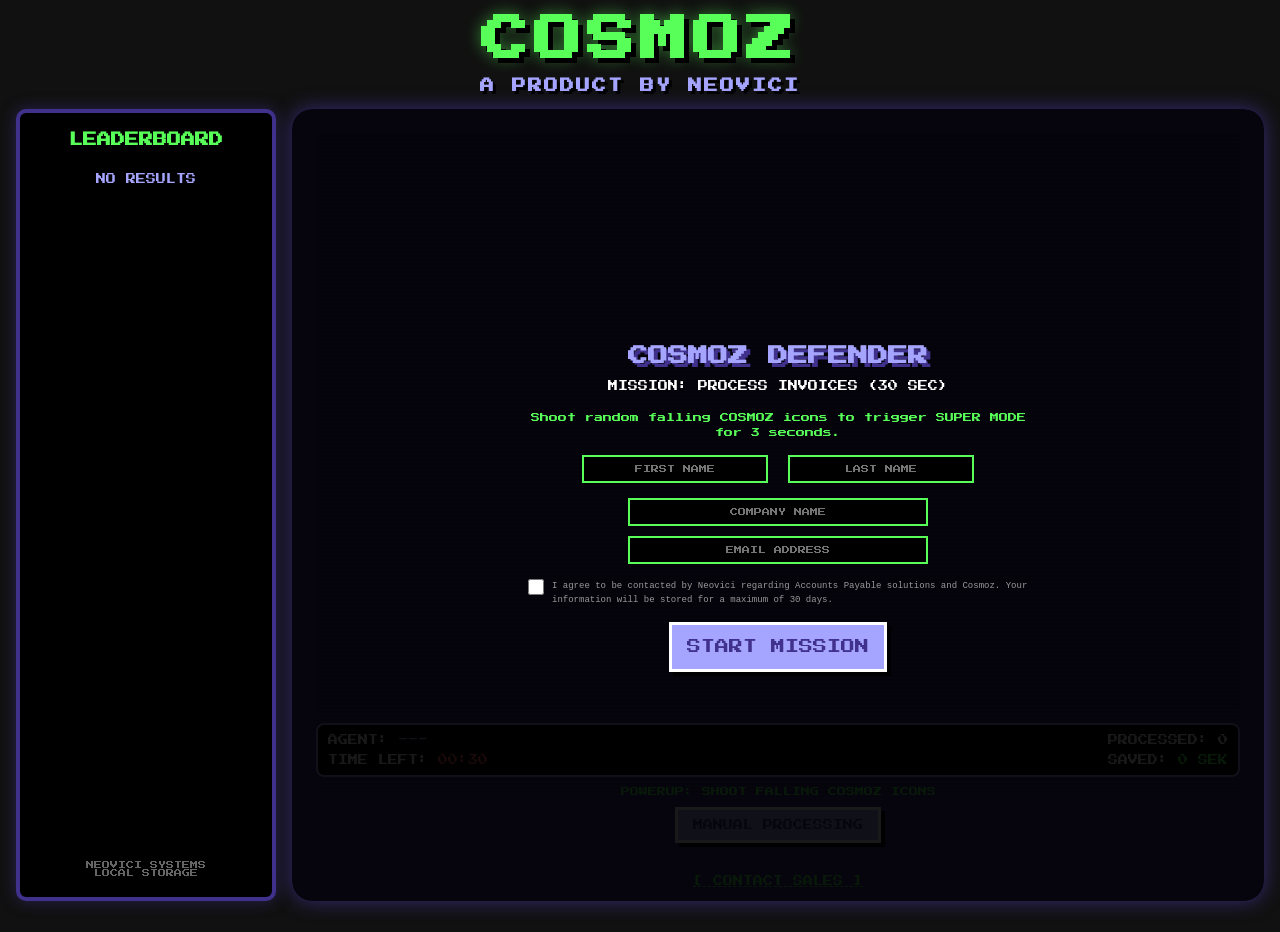
<file: index.backup-20260522-065719.html>
<!DOCTYPE html>
<html lang="en">
<head>
    <meta charset="UTF-8">
    <meta name="viewport" content="width=device-width, initial-scale=1.0">
    <title>COSMOZ BY NEOVICI</title>
    <style>
        @import url('https://fonts.googleapis.com/css2?family=Press+Start+2P&display=swap');

        body {
            background-color: #111;
            display: flex;
            flex-direction: column;
            align-items: center;
            justify-content: flex-start;
            min-height: 100vh;
            margin: 0;
            color: #a5a5ff;
            font-family: 'Press Start 2P', cursive;
            padding: 16px;
            overflow-x: hidden;
        }

        #main-header {
            text-align: center;
            margin-bottom: 16px;
        }

        #main-header h1 {
            font-size: clamp(30px, 4.5vw, 48px);
            color: #59ff59;
            margin: 0;
            text-shadow: 5px 5px 0 #000, 0 0 15px rgba(89, 255, 89, 0.5);
            letter-spacing: 5px;
        }

        #main-header h2 {
            font-size: clamp(10px, 1.4vw, 14px);
            color: #a5a5ff;
            margin: 15px 0 0 0;
            text-shadow: 3px 3px 0 #000;
            text-transform: uppercase;
            letter-spacing: 2px;
        }

        .layout-grid {
            display: flex;
            gap: 16px;
            align-items: stretch;
            width: min(1800px, 100%);
            max-width: 100%;
            flex: 1;
        }

        #highscore-panel {
            width: 260px;
            min-width: 260px;
            height: min(88vh, 960px);
            background-color: #000;
            border: 4px solid #40318d;
            border-radius: 10px;
            padding: 20px;
            box-sizing: border-box;
            box-shadow: 0 0 15px rgba(64, 49, 141, 0.5);
            display: flex;
            flex-direction: column;
        }

        #highscore-panel h3 { font-size: 14px; text-align: center; color: #59ff59; margin: 0 0 20px 0; text-shadow: 2px 2px 0 #000; }

        #hs-list {
            list-style: none;
            padding: 0;
            margin: 0;
            font-size: 10px;
            line-height: 2.5;
            flex-grow: 1;
            overflow-y: auto;
        }

        .hs-row { display: flex; justify-content: space-between; border-bottom: 1px dashed #333; }

        #game-wrapper {
            position: relative;
            flex: 1;
            height: min(88vh, 960px);
            background-color: #40318d;
            padding: 24px;
            box-sizing: border-box;
            border-radius: 20px;
            box-shadow: 0 0 20px rgba(64, 49, 141, 0.8);
            display: flex;
            flex-direction: column;
        }

        canvas {
            background-color: #352879;
            display: block;
            width: 100%;
            height: calc(100% - 132px);
            image-rendering: pixelated;
            border-radius: 8px;
        }

        #start-screen {
            position: absolute; top: 0; left: 0; width: 100%; height: 100%;
            background: rgba(0,0,0,0.9); z-index: 20;
            display: flex; flex-direction: column; align-items: center; justify-content: center;
            color: #fff; padding: 20px; box-sizing: border-box;
            border-radius: 20px;
            text-align: center;
        }

        #start-screen .form-row {
            display: flex; gap: 10px; margin-bottom: 5px;
        }

        input {
            background: #000; border: 2px solid #59ff59; color: #59ff59;
            font-family: 'Press Start 2P'; padding: 8px; margin: 5px;
            text-align: center; font-size: 8px;
        }

        input[type="email"], input.wide-input {
            width: 280px;
        }

        .consent-text {
            font-family: monospace; font-size: 9px; color: #999;
            max-width: 500px; text-align: center; margin: 10px 0;
            line-height: 1.6;
        }

        .consent-text label {
            cursor: pointer; display: flex; align-items: flex-start; gap: 8px; text-align: left;
        }

        .consent-text input[type="checkbox"] {
            width: 16px; height: 16px; margin: 0; flex-shrink: 0;
        }

        .crt-overlay {
            position: absolute;
            top: 24px;
            left: 24px;
            right: 24px;
            bottom: 108px;
            background: linear-gradient(rgba(18,16,16,0) 50%, rgba(0,0,0,0.25) 50%);
            background-size: 100% 4px;
            pointer-events: none;
            z-index: 5;
            border-radius: 8px;
        }

        #ui-layer { margin-top: 12px; text-align: center; z-index: 10; }

        button {
            background: #a5a5ff; color: #40318d; border: 3px solid #fff;
            font-family: 'Press Start 2P', cursive; padding: 10px 15px;
            cursor: pointer; box-shadow: 4px 4px 0px #000;
            text-transform: uppercase; font-size: 10px; margin: 5px;
        }
        button:hover { background: #fff; }
        button:disabled { opacity: 0.4; cursor: not-allowed; }

        #dashboard {
            display: flex; justify-content: space-between; background: #000;
            padding: 10px; border: 2px solid #a5a5ff; margin-bottom: 10px;
            font-size: 10px; color: #fff;
            border-radius: 8px;
        }

        .time-text { color: #ff5959; }
        .money-text { color: #59ff59; }

        #powerup-hint {
            font-size: 9px;
            color: #59ff59;
            margin-bottom: 6px;
        }

        #super-status {
            font-size: 9px;
            color: #59ff59;
            min-height: 12px;
        }

        #admin-overlay {
            display: none;
            position: fixed; top: 0; left: 0; width: 100%; height: 100%;
            background: rgba(0,0,0,0.95); z-index: 1000;
            overflow-y: auto; padding: 40px; box-sizing: border-box;
        }
        #admin-overlay h2 { color: #59ff59; font-size: 16px; margin-bottom: 20px; }
        #admin-overlay table { width: 100%; border-collapse: collapse; font-family: monospace; font-size: 12px; }
        #admin-overlay th { color: #59ff59; text-align: left; padding: 8px; border-bottom: 2px solid #59ff59; }
        #admin-overlay td { color: #ccc; padding: 8px; border-bottom: 1px solid #333; }
        #admin-overlay .admin-actions { margin-bottom: 20px; }
        #admin-overlay .admin-actions button { font-family: monospace; font-size: 12px; padding: 8px 16px; }
        .close-admin { position: fixed; top: 20px; right: 30px; color: #ff5959; font-size: 24px; cursor: pointer; z-index: 1001; }

        @media (max-width: 1120px) {
            .layout-grid {
                flex-direction: column;
            }

            #highscore-panel {
                width: 100%;
                min-width: 0;
                height: 220px;
            }

            #game-wrapper {
                width: 100%;
                height: min(78vh, 700px);
            }
        }
    </style>
</head>
<body>

<div id="main-header">
    <h1>COSMOZ</h1>
    <h2>A PRODUCT BY NEOVICI</h2>
</div>

<div class="layout-grid">
    <div id="highscore-panel">
        <h3>LEADERBOARD</h3>
        <ul id="hs-list"><li style="text-align:center;">LOADING...</li></ul>
        <div style="margin-top:auto; font-size:8px; color:#666; text-align: center;">NEOVICI SYSTEMS<br>LOCAL STORAGE</div>
    </div>

    <div id="game-wrapper">
        <canvas id="gameCanvas" width="720" height="450"></canvas>
        <div class="crt-overlay"></div>

        <div id="start-screen">
            <h1 style="color:#a5a5ff; text-shadow: 4px 4px 0 #40318d; font-size:20px; margin-bottom: 5px;">COSMOZ DEFENDER</h1>
            <p style="font-size:10px; margin-top:10px;">MISSION: PROCESS INVOICES (30 SEC)</p>
            <p style="font-size:9px; color:#59ff59; max-width:520px; line-height:1.7;">Shoot random falling COSMOZ icons to trigger SUPER MODE for 3 seconds.</p>
            <div class="form-row">
                <input type="text" id="firstNameInput" placeholder="FIRST NAME" maxlength="20">
                <input type="text" id="lastNameInput" placeholder="LAST NAME" maxlength="20">
            </div>
            <input type="text" class="wide-input" id="companyInput" placeholder="COMPANY NAME" maxlength="40">
            <input type="email" id="emailInput" placeholder="EMAIL ADDRESS">
            <div class="consent-text">
                <label>
                    <input type="checkbox" id="consentCheck">
                    <span>I agree to be contacted by Neovici regarding Accounts Payable solutions and Cosmoz. Your information will be stored for a maximum of 30 days.</span>
                </label>
            </div>
            <button id="startBtn" onclick="initGame()" style="font-size:14px; padding:15px;">START MISSION</button>
        </div>

        <div id="ui-layer">
            <div id="dashboard">
                <div style="text-align:left;">
                    AGENT: <span id="p-alias" style="color:#a5a5ff">---</span><br><br>
                    TIME LEFT: <span id="timer" class="time-text">00:30</span>
                </div>
                <div style="text-align:right;">
                    PROCESSED: <span id="score">0</span><br><br>
                    SAVED: <span id="savings" class="money-text">0 SEK</span>
                </div>
            </div>
            <div id="powerup-hint">POWERUP: SHOOT FALLING COSMOZ ICONS</div>
            <button onclick="setManual()">MANUAL PROCESSING</button>
            <div id="super-status"></div>
            <div style="margin-top: 10px;">
                <a href="mailto:info@neovici.com" style="color:#59ff59; font-size:10px; text-decoration:none; border-bottom:1px dashed;">[ CONTACT SALES ]</a>
            </div>
        </div>
    </div>
</div>

<div id="admin-overlay">
    <span class="close-admin" onclick="closeAdmin()">✕ CLOSE</span>
    <h2>ADMIN — REGISTERED LEADS</h2>
    <div class="admin-actions">
        <button onclick="exportCSV()">EXPORT CSV</button>
        <button onclick="clearRegistrations()" style="background:#ff5959;color:#fff;">CLEAR ALL DATA</button>
    </div>
    <table>
        <thead><tr><th>#</th><th>NAME</th><th>COMPANY</th><th>EMAIL</th><th>SCORE</th><th>DATE</th></tr></thead>
        <tbody id="admin-table-body"></tbody>
    </table>
</div>

<script>
    const AudioContext = window.AudioContext || window.webkitAudioContext;
    let audioCtx;

    function initAudio() { if (!audioCtx) audioCtx = new AudioContext(); if (audioCtx.state === 'suspended') audioCtx.resume(); }

    function playTone(type, fS, fE, dur, vol=0.1) {
        if (!audioCtx) return;
        const osc = audioCtx.createOscillator(); const gain = audioCtx.createGain();
        osc.type = type; osc.frequency.setValueAtTime(fS, audioCtx.currentTime);
        if (fE) osc.frequency.exponentialRampToValueAtTime(fE, audioCtx.currentTime + dur);
        gain.gain.setValueAtTime(vol, audioCtx.currentTime); gain.gain.exponentialRampToValueAtTime(0.01, audioCtx.currentTime + dur);
        osc.connect(gain); gain.connect(audioCtx.destination); osc.start(); osc.stop(audioCtx.currentTime + dur);
    }

    function sfxShoot() { playTone('square', 800, 300, 0.1, 0.05); }
    function sfxExplosion() { playTone('sawtooth', 100, 10, 0.2, 0.08); }
    function sfxCosmoz() {
        playTone('sine', 220, 880, 0.32, 0.08);
        setTimeout(() => playTone('square', 660, 990, 0.18, 0.06), 130);
    }
    function sfxGameOver() {
        playTone('triangle', 300, 100, 0.5);
        setTimeout(() => playTone('triangle', 200, 50, 0.5), 400);
    }

    function sfxHighScore() {
        if (!audioCtx) return;
        playTone('square', 523.25, 523.25, 0.1, 0.1);
        setTimeout(() => playTone('square', 659.25, 659.25, 0.1, 0.1), 150);
        setTimeout(() => playTone('square', 783.99, 783.99, 0.1, 0.1), 300);
        setTimeout(() => playTone('square', 1046.50, 1046.50, 0.4, 0.1), 450);
    }

    const canvas = document.getElementById('gameCanvas');
    const ctx = canvas.getContext('2d');
    let gameActive = false, cosmozActive = false, score = 0, frames = 0, playerAlias = 'GUEST';
    const GAME_DURATION = 30; let timeRemaining = GAME_DURATION; let timerInterval;
    const SUPER_MODE_DURATION_FRAMES = 180;
    let superModeFrames = 0;
    const player = { x: 340, y: 380, width: 40, height: 40, speed: 6 };
    let bullets = [], enemies = [], particles = [], cosmozDrops = [];
    let highScores = JSON.parse(localStorage.getItem('neovici_scores')) || [];
    const keys = {};

    let currentPlayerEmail = '';

    window.addEventListener('keydown', e => keys[e.code] = true);
    window.addEventListener('keyup', e => keys[e.code] = false);
    window.addEventListener('keydown', e => { if (e.code === 'Space' && gameActive && !cosmozActive) shoot('#a5a5ff'); });

    window.addEventListener('keydown', e => {
        if (e.ctrlKey && e.shiftKey && e.code === 'KeyA') {
            e.preventDefault();
            openAdmin();
        }
    });

    function openAdmin() {
        const registrations = JSON.parse(localStorage.getItem('neovici_registrations')) || [];
        const tbody = document.getElementById('admin-table-body');
        tbody.innerHTML = '';
        registrations.forEach((r, i) => {
            const date = new Date(r.timestamp).toLocaleDateString();
            tbody.innerHTML += `<tr><td>${i + 1}</td><td>${r.firstName} ${r.lastName}</td><td>${r.company || '-'}</td><td>${r.email}</td><td>${r.score !== undefined ? r.score : '-'}</td><td>${date}</td></tr>`;
        });
        document.getElementById('admin-overlay').style.display = 'block';
    }

    function closeAdmin() {
        document.getElementById('admin-overlay').style.display = 'none';
    }

    function exportCSV() {
        const registrations = JSON.parse(localStorage.getItem('neovici_registrations')) || [];
        let csv = 'First Name,Last Name,Company,Email,Score,Date\n';
        registrations.forEach(r => {
            csv += `"${r.firstName}","${r.lastName}","${r.company || ''}","${r.email}","${r.score !== undefined ? r.score : ''}","${new Date(r.timestamp).toLocaleDateString()}"\n`;
        });
        const blob = new Blob([csv], { type: 'text/csv' });
        const url = URL.createObjectURL(blob);
        const a = document.createElement('a'); a.href = url; a.download = 'cosmoz_leads.csv'; a.click();
        URL.revokeObjectURL(url);
    }

    function clearRegistrations() {
        if (confirm('Are you sure you want to delete ALL registration data?')) {
            localStorage.removeItem('neovici_registrations');
            openAdmin();
        }
    }

    function updateHighScoreUI() {
        const list = document.getElementById('hs-list'); list.innerHTML = '';
        highScores.sort((a, b) => b.score - a.score);
        highScores.slice(0, 10).forEach((entry, i) => {
            list.innerHTML += `<li class="hs-row"><span>#${i + 1} ${entry.alias}</span><span>${entry.score}</span></li>`;
        });
        if (highScores.length === 0) list.innerHTML = '<li style="text-align:center;">NO RESULTS</li>';
    }

    function enterFullscreen() {
        const el = document.getElementById('game-wrapper');
        if (!document.fullscreenElement && el.requestFullscreen) {
            el.requestFullscreen().catch(() => {});
        }
    }

    function initGame() {
        const firstName = document.getElementById('firstNameInput').value.trim();
        const lastName = document.getElementById('lastNameInput').value.trim();
        const company = document.getElementById('companyInput').value.trim();
        const email = document.getElementById('emailInput').value.trim();
        const consent = document.getElementById('consentCheck').checked;

        if (firstName === '' || lastName === '') { alert('PLEASE ENTER YOUR FIRST AND LAST NAME!'); return; }
        if (company === '') { alert('PLEASE ENTER YOUR COMPANY NAME!'); return; }
        if (email === '' || !email.includes('@')) { alert('PLEASE ENTER A VALID EMAIL ADDRESS!'); return; }
        if (!consent) { alert('PLEASE ACCEPT THE CONSENT TO PROCEED!'); return; }

        playerAlias = (firstName.charAt(0) + '. ' + lastName).toUpperCase().substring(0, 12);
        currentPlayerEmail = email;
        document.getElementById('p-alias').innerText = playerAlias;
        document.getElementById('start-screen').style.display = 'none';

        const registrations = JSON.parse(localStorage.getItem('neovici_registrations')) || [];
        registrations.push({ firstName, lastName, company, email, consent: true, score: 0, timestamp: new Date().toISOString() });
        localStorage.setItem('neovici_registrations', JSON.stringify(registrations));

        initAudio(); score = 0; frames = 0; timeRemaining = GAME_DURATION;
        superModeFrames = 0;
        bullets = []; enemies = []; particles = []; cosmozDrops = [];
        gameActive = true; cosmozActive = false;

        enterFullscreen();

        if (timerInterval) clearInterval(timerInterval);
        timerInterval = setInterval(() => {
            if (!gameActive) return;
            timeRemaining--;
            const m = Math.floor(timeRemaining / 60), s = timeRemaining % 60;
            document.getElementById('timer').innerText = `0${m}:${s < 10 ? '0' + s : s}`;
            if (timeRemaining <= 0) endGame();
        }, 1000);
        requestAnimationFrame(loop); playTone('sine', 440, 880, 0.3);
    }

    function endGame() {
        gameActive = false; clearInterval(timerInterval);

        const registrations = JSON.parse(localStorage.getItem('neovici_registrations')) || [];
        for (let i = registrations.length - 1; i >= 0; i--) {
            if (registrations[i].email === currentPlayerEmail) {
                registrations[i].score = score;
                break;
            }
        }
        localStorage.setItem('neovici_registrations', JSON.stringify(registrations));

        let isHighScore = false;
        if (highScores.length < 10 || score > highScores[highScores.length - 1].score) { isHighScore = true; }
        if (isHighScore) sfxHighScore(); else sfxGameOver();
        highScores.push({ alias: playerAlias, score: score });
        localStorage.setItem('neovici_scores', JSON.stringify(highScores));
        updateHighScoreUI();
        const msg = isHighScore ? 'NEW HIGH SCORE!\n' : '';
        alert(`${msg}TIME IS UP!\nRESULT: ${score} INVOICES PROCESSED`);
        document.getElementById('start-screen').style.display = 'flex';
        document.getElementById('super-status').innerText = '';
    }

    function activateSuperMode() {
        if (!gameActive) return;
        superModeFrames = SUPER_MODE_DURATION_FRAMES;
        if (!cosmozActive) sfxCosmoz();
        cosmozActive = true;
    }

    function setManual() {
        if (!gameActive) return;
        cosmozActive = false;
        superModeFrames = 0;
        document.getElementById('super-status').innerText = '';
    }

    function shoot(color) {
        bullets.push({ x: player.x + 18, y: player.y, width: 4, height: 15, color: color });
        sfxShoot();
    }

    function loop() { if (!gameActive) return; update(); draw(); requestAnimationFrame(loop); }

    function getDifficulty() {
        const elapsed = GAME_DURATION - timeRemaining;
        const progress = elapsed / GAME_DURATION;
        return {
            spawnRate: Math.max(8, Math.floor(40 - progress * 32)),
            enemySpeed: 2 + progress * 5,
            maxEnemies: Math.floor(5 + progress * 15)
        };
    }

    function hitTestRect(a, b) {
        return a.x < b.x + b.width && a.x + a.width > b.x && a.y < b.y + b.height && a.y + a.height > b.y;
    }

    function spawnCosmozDrop() {
        cosmozDrops.push({
            x: Math.random() * (canvas.width - 28),
            y: -34,
            width: 28,
            height: 28,
            speed: 1.8 + Math.random() * 2.2,
            sway: (Math.random() - 0.5) * 1.4,
            phase: Math.random() * Math.PI * 2
        });
    }

    function autoClearEnemies() {
        if (enemies.length === 0) return;
        const hits = enemies.length;
        enemies.forEach(e => {
            for (let k = 0; k < 6; k++) {
                particles.push({
                    x: e.x + e.width / 2,
                    y: e.y,
                    vx: (Math.random() - 0.5) * 10,
                    vy: (Math.random() - 0.5) * 10,
                    life: 15,
                    color: '#59ff59'
                });
            }
        });
        enemies = [];
        score += hits;
        sfxExplosion();
    }

    function update() {
        const diff = getDifficulty();

        if (!cosmozActive) {
            if (keys['ArrowLeft'] && player.x > 0) player.x -= player.speed;
            if (keys['ArrowRight'] && player.x < canvas.width - player.width) player.x += player.speed;
        } else {
            if (enemies.length > 0) {
                const target = enemies.reduce((prev, curr) => (prev.y > curr.y) ? prev : curr);
                const tx = target.x + target.width / 2;
                const px = player.x + player.width / 2;
                if (px < tx - 10) player.x += 26;
                else if (px > tx + 10) player.x -= 26;
                else player.x = tx - player.width / 2;
            } else {
                if (player.x < 340) player.x += 8;
                if (player.x > 340) player.x -= 8;
            }

            if (frames % 2 === 0) autoClearEnemies();
            superModeFrames--;
            const secsLeft = Math.max(0, (superModeFrames / 60)).toFixed(1);
            document.getElementById('super-status').innerText = `SUPER MODE ACTIVE ${secsLeft}s`;
            if (superModeFrames <= 0) {
                cosmozActive = false;
                document.getElementById('super-status').innerText = '';
            }
        }

        bullets.forEach((b, i) => { b.y -= 15; if (b.y < 0) bullets.splice(i, 1); });

        enemies.forEach((e, i) => {
            e.y += e.speed;
            if (e.y > canvas.height) enemies.splice(i, 1);
            bullets.forEach((b, bi) => {
                if (b.x > e.x && b.x < e.x + e.width && b.y > e.y && b.y < e.y + e.height) {
                    enemies.splice(i, 1); bullets.splice(bi, 1); score++; sfxExplosion();
                    for (let k = 0; k < 6; k++) particles.push({
                        x: e.x + e.width / 2,
                        y: e.y,
                        vx: (Math.random() - 0.5) * 10,
                        vy: (Math.random() - 0.5) * 10,
                        life: 15,
                        color: cosmozActive ? '#59ff59' : '#fff'
                    });
                }
            });
        });

        cosmozDrops.forEach((drop, i) => {
            drop.phase += 0.08;
            drop.x += Math.sin(drop.phase) * 0.7 + drop.sway;
            drop.y += drop.speed;
            if (drop.y > canvas.height + 40) cosmozDrops.splice(i, 1);

            bullets.forEach((b, bi) => {
                const bulletRect = { x: b.x, y: b.y, width: b.width, height: b.height };
                if (hitTestRect(bulletRect, drop)) {
                    bullets.splice(bi, 1);
                    cosmozDrops.splice(i, 1);
                    activateSuperMode();
                    for (let k = 0; k < 8; k++) particles.push({
                        x: drop.x + drop.width / 2,
                        y: drop.y + drop.height / 2,
                        vx: (Math.random() - 0.5) * 8,
                        vy: (Math.random() - 0.5) * 8,
                        life: 18,
                        color: '#59ff59'
                    });
                }
            });
        });

        particles.forEach((p, i) => { p.x += p.vx; p.y += p.vy; p.life--; if (p.life <= 0) particles.splice(i, 1); });

        const spawnRate = cosmozActive ? Math.max(4, diff.spawnRate - 10) : diff.spawnRate;
        if (frames % spawnRate === 0 && enemies.length < diff.maxEnemies) {
            enemies.push({ x: Math.random() * (canvas.width - 60), y: -30, width: 60, height: 25, speed: diff.enemySpeed + Math.random() * 2 });
        }

        if (frames % 90 === 0 && Math.random() < 0.6) {
            spawnCosmozDrop();
        }

        document.getElementById('score').innerText = score;
        document.getElementById('savings').innerText = cosmozActive ? (score * 250).toLocaleString() + ' SEK' : '0 SEK';
        frames++;
    }

    function drawCosmozDrop(drop) {
        const cx = drop.x + drop.width / 2;
        const cy = drop.y + drop.height / 2;
        ctx.fillStyle = '#0d3b35';
        ctx.fillRect(drop.x, drop.y, drop.width, drop.height);
        ctx.strokeStyle = '#59ff59';
        ctx.lineWidth = 2;
        ctx.strokeRect(drop.x, drop.y, drop.width, drop.height);

        ctx.fillStyle = '#59ff59';
        ctx.beginPath();
        ctx.arc(cx, cy, 8, 0, Math.PI * 2);
        ctx.fill();

        ctx.fillStyle = '#00302a';
        ctx.font = "bold 10px 'Press Start 2P'";
        ctx.textAlign = 'center';
        ctx.fillText('C', cx, cy + 3);
        ctx.textAlign = 'start';
    }

    function draw() {
        ctx.fillStyle = '#352879'; ctx.fillRect(0, 0, canvas.width, canvas.height);
        ctx.fillStyle = cosmozActive ? '#59ff59' : '#ff6666';
        ctx.beginPath(); ctx.moveTo(player.x + 20, player.y); ctx.lineTo(player.x + 40, player.y + 40); ctx.lineTo(player.x, player.y + 40); ctx.fill();

        enemies.forEach(e => {
            ctx.fillStyle = '#fff'; ctx.fillRect(e.x, e.y, e.width, e.height);
            ctx.fillStyle = '#000'; ctx.font = "10px 'Press Start 2P'"; ctx.fillText('INV', e.x + 10, e.y + 16);
        });

        bullets.forEach(b => { ctx.fillStyle = b.color; ctx.fillRect(b.x, b.y, b.width, b.height); });
        particles.forEach(p => { ctx.fillStyle = p.color; ctx.fillRect(p.x, p.y, 4, 4); });
        cosmozDrops.forEach(drawCosmozDrop);

        if (cosmozActive) {
            ctx.fillStyle = 'rgba(89,255,89,0.15)'; ctx.fillRect(0, 0, canvas.width, canvas.height);
            if (frames % 40 < 25) {
                ctx.fillStyle = '#59ff59';
                ctx.font = "20px 'Press Start 2P'"; ctx.textAlign = 'center';
                ctx.fillText('SUPER MODE ONLINE', canvas.width / 2, 100);
                ctx.font = '10px monospace';
                ctx.fillText('AUTO-HIT ACTIVE', canvas.width / 2, 120);
                ctx.textAlign = 'start';
            }
        }
    }

    (function cleanupOldData() {
        const registrations = JSON.parse(localStorage.getItem('neovici_registrations')) || [];
        const thirtyDaysAgo = Date.now() - (30 * 24 * 60 * 60 * 1000);
        const filtered = registrations.filter(r => new Date(r.timestamp).getTime() > thirtyDaysAgo);
        localStorage.setItem('neovici_registrations', JSON.stringify(filtered));
    })();

    updateHighScoreUI();
    ctx.fillStyle = '#352879'; ctx.fillRect(0, 0, canvas.width, canvas.height);
</script>
</body>
</html>
</file>
